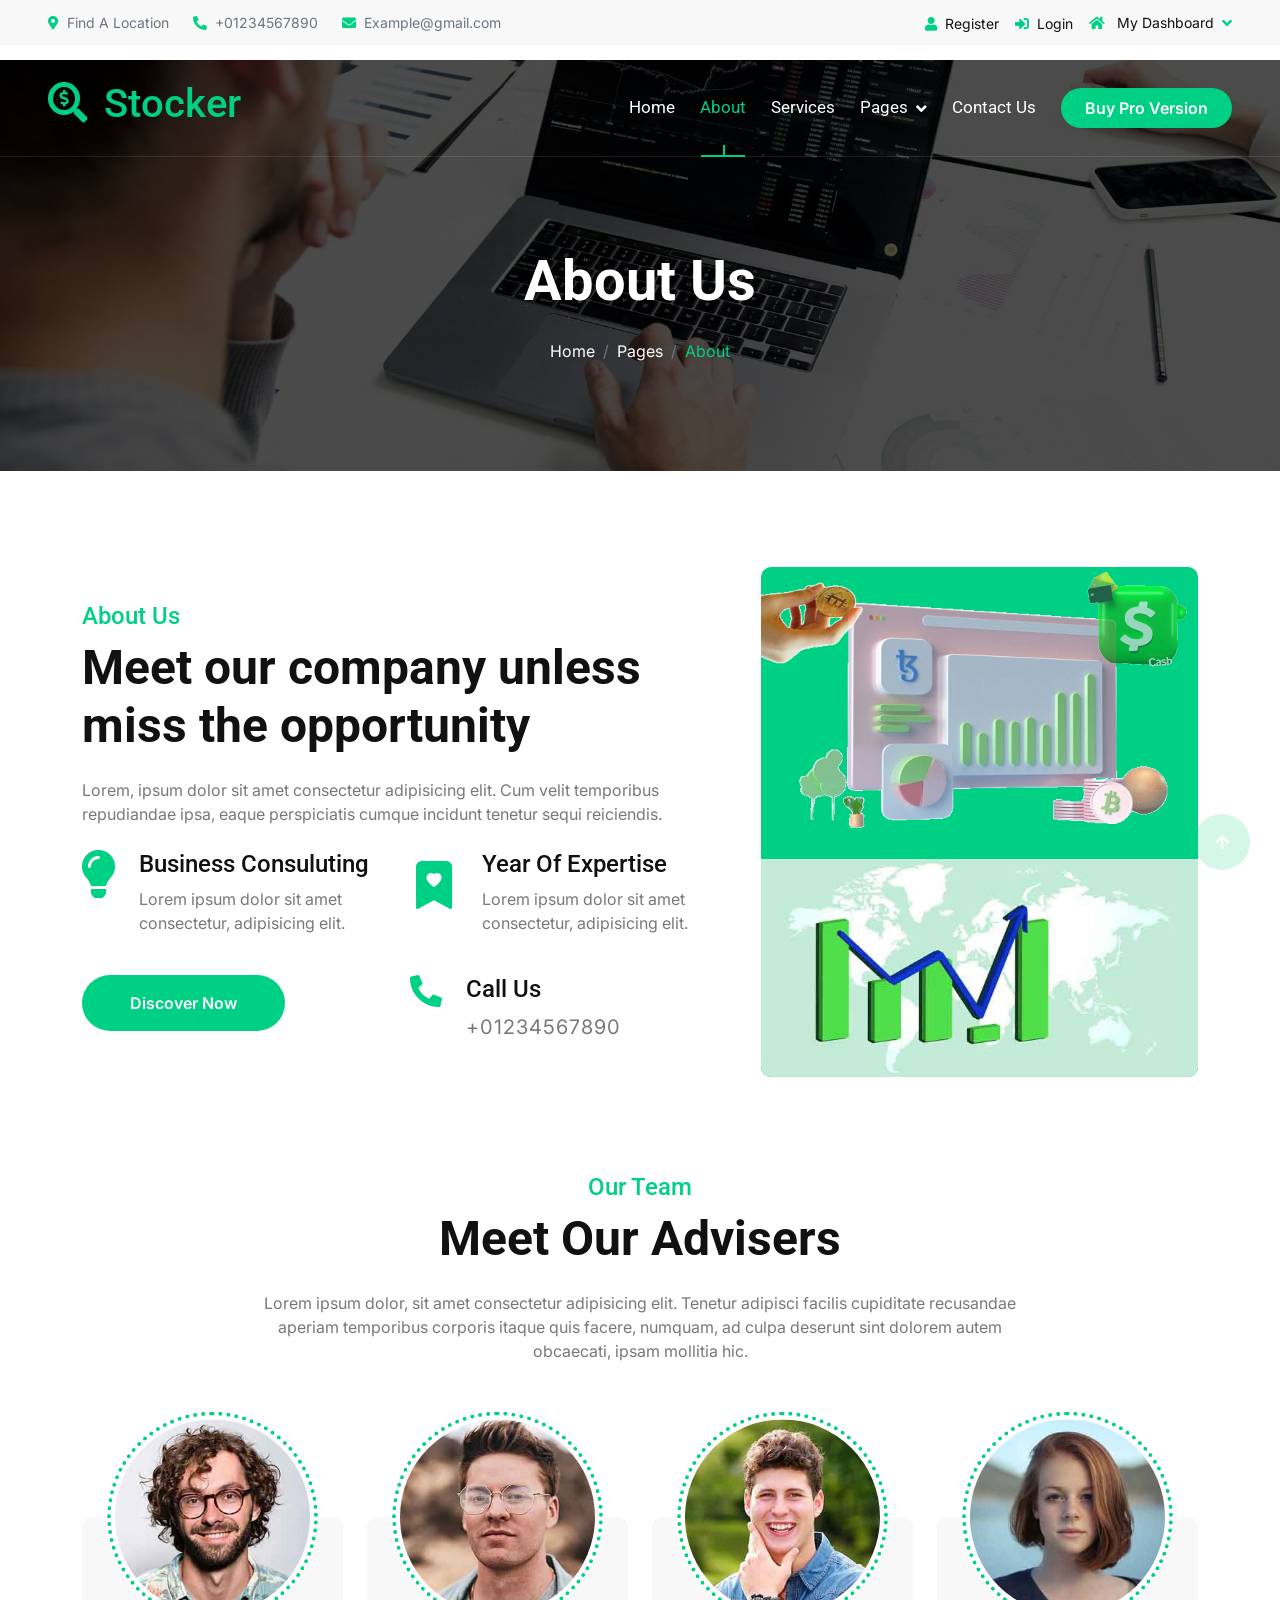
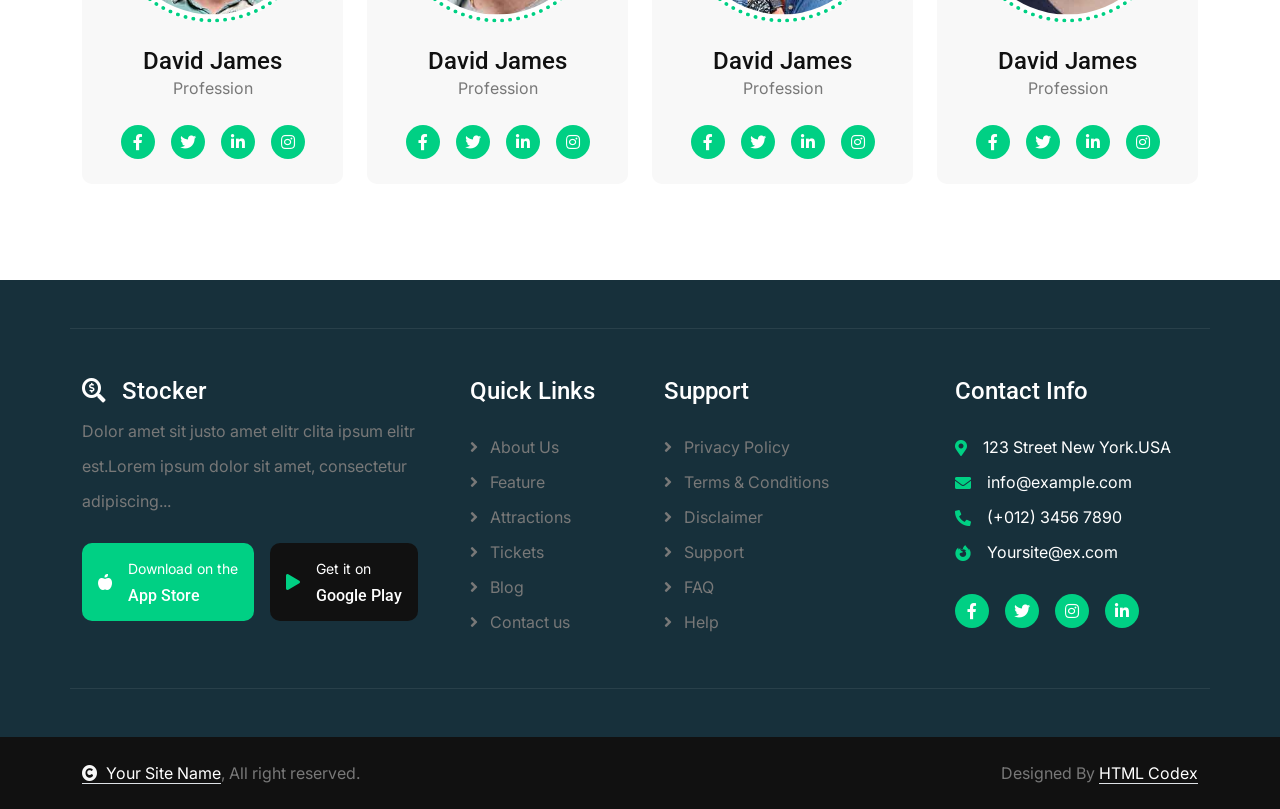
<file: about.html>
<!DOCTYPE html>
<html lang="en">

    <head>
        <meta charset="utf-8">
        <title>Stocker - Stock Market Website Template</title>
        <meta content="width=device-width, initial-scale=1.0" name="viewport">
        <meta content="" name="keywords">
        <meta content="" name="description">

        <!-- Google Web Fonts -->
        <link rel="preconnect" href="https://fonts.googleapis.com">
        <link rel="preconnect" href="https://fonts.gstatic.com" crossorigin>
        <link href="https://fonts.googleapis.com/css2?family=Inter:wght@100..900&family=Roboto:wght@400;500;700;900&display=swap" rel="stylesheet"> 

        <!-- Icon Font Stylesheet -->
        <link rel="stylesheet" href="https://use.fontawesome.com/releases/v5.15.4/css/all.css"/>
        <link href="https://cdn.jsdelivr.net/npm/bootstrap-icons@1.4.1/font/bootstrap-icons.css" rel="stylesheet">

        <!-- Libraries Stylesheet -->
        <link href="lib/animate/animate.min.css" rel="stylesheet">
        <link href="lib/lightbox/css/lightbox.min.css" rel="stylesheet">
        <link href="lib/owlcarousel/assets/owl.carousel.min.css" rel="stylesheet">


        <!-- Customized Bootstrap Stylesheet -->
        <link href="css/bootstrap.min.css" rel="stylesheet">

        <!-- Template Stylesheet -->
        <link href="css/style.css" rel="stylesheet">
    </head>

    <body>

        <!-- Spinner Start -->
        <div id="spinner" class="show bg-white position-fixed translate-middle w-100 vh-100 top-50 start-50 d-flex align-items-center justify-content-center">
            <div class="spinner-border text-primary" style="width: 3rem; height: 3rem;" role="status">
                <span class="sr-only">Loading...</span>
            </div>
        </div>
        <!-- Spinner End -->

        <!-- Topbar Start -->
        <div class="container-fluid topbar bg-light px-5 d-none d-lg-block">
            <div class="row gx-0 align-items-center">
                <div class="col-lg-8 text-center text-lg-start mb-2 mb-lg-0">
                    <div class="d-flex flex-wrap">
                        <a href="#" class="text-muted small me-4"><i class="fas fa-map-marker-alt text-primary me-2"></i>Find A Location</a>
                        <a href="tel:+01234567890" class="text-muted small me-4"><i class="fas fa-phone-alt text-primary me-2"></i>+01234567890</a>
                        <a href="mailto:example@gmail.com" class="text-muted small me-0"><i class="fas fa-envelope text-primary me-2"></i>Example@gmail.com</a>
                    </div>
                </div>
                <div class="col-lg-4 text-center text-lg-end">
                    <div class="d-inline-flex align-items-center" style="height: 45px;">
                        <a href="#"><small class="me-3 text-dark"><i class="fa fa-user text-primary me-2"></i>Register</small></a>
                        <a href="#"><small class="me-3 text-dark"><i class="fa fa-sign-in-alt text-primary me-2"></i>Login</small></a>
                        <div class="dropdown">
                            <a href="#" class="dropdown-toggle text-dark" data-bs-toggle="dropdown"><small><i class="fa fa-home text-primary me-2"></i> My Dashboard</small></a>
                            <div class="dropdown-menu rounded">
                                <a href="#" class="dropdown-item"><i class="fas fa-user-alt me-2"></i> My Profile</a>
                                <a href="#" class="dropdown-item"><i class="fas fa-comment-alt me-2"></i> Inbox</a>
                                <a href="#" class="dropdown-item"><i class="fas fa-bell me-2"></i> Notifications</a>
                                <a href="#" class="dropdown-item"><i class="fas fa-cog me-2"></i> Account Settings</a>
                                <a href="#" class="dropdown-item"><i class="fas fa-power-off me-2"></i> Log Out</a>
                            </div>
                        </div>
                    </div>
                </div>
            </div>
        </div>
        <!-- Topbar End -->

        <!-- Navbar & Hero Start -->
        <div class="container-fluid position-relative p-0">
            <nav class="navbar navbar-expand-lg navbar-light px-4 px-lg-5 py-3 py-lg-0">
                <a href="" class="navbar-brand p-0">
                    <h1 class="text-primary"><i class="fas fa-search-dollar me-3"></i>Stocker</h1>
                    <!-- <img src="img/logo.png" alt="Logo"> -->
                </a>
                <button class="navbar-toggler" type="button" data-bs-toggle="collapse" data-bs-target="#navbarCollapse">
                    <span class="fa fa-bars"></span>
                </button>
                <div class="collapse navbar-collapse" id="navbarCollapse">
                    <div class="navbar-nav ms-auto py-0">
                        <a href="index.html" class="nav-item nav-link">Home</a>
                        <a href="about.html" class="nav-item nav-link active">About</a>
                        <a href="service.html" class="nav-item nav-link">Services</a>
                        <div class="nav-item dropdown">
                            <a href="#" class="nav-link" data-bs-toggle="dropdown">
                                <span class="dropdown-toggle">Pages</span>
                            </a>
                            <div class="dropdown-menu m-0">
                                <a href="blog.html" class="dropdown-item">Blog</a>
                                <a href="team.html" class="dropdown-item">Our team</a>
                                <a href="404.html" class="dropdown-item">404 Page</a>
                            </div>
                        </div>
                        <a href="contact.html" class="nav-item nav-link">Contact Us</a>
                    </div>
                    <a href="https://htmlcodex.com/downloading/?item=3447" class="btn btn-primary rounded-pill py-2 px-4 my-3 my-lg-0 flex-shrink-0">Buy Pro Version</a>
                </div>
            </nav>

            <!-- Header Start -->
            <div class="container-fluid bg-breadcrumb">
                <div class="container text-center py-5" style="max-width: 900px;">
                    <h4 class="text-white display-4 mb-4 wow fadeInDown" data-wow-delay="0.1s">About Us</h4>
                    <ol class="breadcrumb d-flex justify-content-center mb-0 wow fadeInDown" data-wow-delay="0.3s">
                        <li class="breadcrumb-item"><a href="index.html">Home</a></li>
                        <li class="breadcrumb-item"><a href="#">Pages</a></li>
                        <li class="breadcrumb-item active text-primary">About</li>
                    </ol>    
                </div>
            </div>
            <!-- Header End -->
        </div>
        <!-- Navbar & Hero End -->


        <!-- Abvout Start -->
        <div class="container-fluid about py-5">
            <div class="container py-5">
                <div class="row g-5 align-items-center">
                    <div class="col-xl-7 wow fadeInLeft" data-wow-delay="0.2s">
                        <div>
                            <h4 class="text-primary">About Us</h4>
                            <h1 class="display-5 mb-4">Meet our company unless miss the opportunity</h1>
                            <p class="mb-4">Lorem, ipsum dolor sit amet consectetur adipisicing elit. Cum velit temporibus repudiandae ipsa, eaque perspiciatis cumque incidunt tenetur sequi reiciendis.
                            </p>
                            <div class="row g-4">
                                <div class="col-md-6 col-lg-6 col-xl-6">
                                    <div class="d-flex">
                                        <div><i class="fas fa-lightbulb fa-3x text-primary"></i></div>
                                        <div class="ms-4">
                                            <h4>Business Consuluting</h4>
                                            <p>Lorem ipsum dolor sit amet consectetur, adipisicing elit.</p>
                                        </div>
                                    </div>
                                </div>
                                <div class="col-md-6 col-lg-6 col-xl-6">
                                    <div class="d-flex">
                                        <div><i class="bi bi-bookmark-heart-fill fa-3x text-primary"></i></div>
                                        <div class="ms-4">
                                            <h4>Year Of Expertise</h4>
                                            <p>Lorem ipsum dolor sit amet consectetur, adipisicing elit.</p>
                                        </div>
                                    </div>
                                </div>
                                <div class="col-sm-6">
                                    <a href="#" class="btn btn-primary rounded-pill py-3 px-5 flex-shrink-0">Discover Now</a>
                                </div>
                                <div class="col-sm-6">
                                    <div class="d-flex">
                                        <i class="fas fa-phone-alt fa-2x text-primary me-4"></i>
                                        <div>
                                            <h4>Call Us</h4>
                                            <p class="mb-0 fs-5" style="letter-spacing: 1px;">+01234567890</p>
                                        </div>
                                    </div>
                                </div>
                            </div>
                        </div>
                    </div>
                    <div class="col-xl-5 wow fadeInRight" data-wow-delay="0.2s">
                        <div class="bg-primary rounded position-relative overflow-hidden">
                            <img src="img/about-2.png" class="img-fluid rounded w-100" alt="">
                            
                            <div class="" style="position: absolute; top: -15px; right: -15px;">
                                <img src="img/about-3.png" class="img-fluid" style="width: 150px; height: 150px; opacity: 0.7;" alt="">
                            </div>
                            <div class="" style="position: absolute; top: -20px; left: 10px; transform: rotate(90deg);">
                                <img src="img/about-4.png" class="img-fluid" style="width: 100px; height: 150px; opacity: 0.9;" alt="">
                            </div>
                            <div class="rounded-bottom">
                                <img src="img/about-5.jpg" class="img-fluid rounded-bottom w-100" alt="">
                            </div>
                        </div>
                    </div>
                </div>
            </div>
        </div>
        <!-- About End -->

        <!-- Team Start -->
        <div class="container-fluid team pb-5">
            <div class="container pb-5">
                <div class="text-center mx-auto pb-5 wow fadeInUp" data-wow-delay="0.2s" style="max-width: 800px;">
                    <h4 class="text-primary">Our Team</h4>
                    <h1 class="display-5 mb-4">Meet Our Advisers</h1>
                    <p class="mb-0">Lorem ipsum dolor, sit amet consectetur adipisicing elit. Tenetur adipisci facilis cupiditate recusandae aperiam temporibus corporis itaque quis facere, numquam, ad culpa deserunt sint dolorem autem obcaecati, ipsam mollitia hic.
                    </p>
                </div>
                <div class="row g-4">
                    <div class="col-md-6 col-lg-6 col-xl-3 wow fadeInUp" data-wow-delay="0.2s">
                        <div class="team-item">
                            <div class="team-img">
                                <img src="img/team-1.jpg" class="img-fluid" alt="">
                            </div>
                            <div class="team-title">
                                <h4 class="mb-0">David James</h4>
                                <p class="mb-0">Profession</p>
                            </div>
                            <div class="team-icon">
                                <a class="btn btn-primary btn-sm-square rounded-circle me-3" href=""><i class="fab fa-facebook-f"></i></a>
                                <a class="btn btn-primary btn-sm-square rounded-circle me-3" href=""><i class="fab fa-twitter"></i></a>
                                <a class="btn btn-primary btn-sm-square rounded-circle me-3" href=""><i class="fab fa-linkedin-in"></i></a>
                                <a class="btn btn-primary btn-sm-square rounded-circle me-0" href=""><i class="fab fa-instagram"></i></a>
                            </div>
                        </div>
                    </div>
                    <div class="col-md-6 col-lg-6 col-xl-3 wow fadeInUp" data-wow-delay="0.4s">
                        <div class="team-item">
                            <div class="team-img">
                                <img src="img/team-2.jpg" class="img-fluid" alt="">
                            </div>
                            <div class="team-title">
                                <h4 class="mb-0">David James</h4>
                                <p class="mb-0">Profession</p>
                            </div>
                            <div class="team-icon">
                                <a class="btn btn-primary btn-sm-square rounded-circle me-3" href=""><i class="fab fa-facebook-f"></i></a>
                                <a class="btn btn-primary btn-sm-square rounded-circle me-3" href=""><i class="fab fa-twitter"></i></a>
                                <a class="btn btn-primary btn-sm-square rounded-circle me-3" href=""><i class="fab fa-linkedin-in"></i></a>
                                <a class="btn btn-primary btn-sm-square rounded-circle me-0" href=""><i class="fab fa-instagram"></i></a>
                            </div>
                        </div>
                    </div>
                    <div class="col-md-6 col-lg-6 col-xl-3 wow fadeInUp" data-wow-delay="0.6s">
                        <div class="team-item">
                            <div class="team-img">
                                <img src="img/team-3.jpg" class="img-fluid" alt="">
                            </div>
                            <div class="team-title">
                                <h4 class="mb-0">David James</h4>
                                <p class="mb-0">Profession</p>
                            </div>
                            <div class="team-icon">
                                <a class="btn btn-primary btn-sm-square rounded-circle me-3" href=""><i class="fab fa-facebook-f"></i></a>
                                <a class="btn btn-primary btn-sm-square rounded-circle me-3" href=""><i class="fab fa-twitter"></i></a>
                                <a class="btn btn-primary btn-sm-square rounded-circle me-3" href=""><i class="fab fa-linkedin-in"></i></a>
                                <a class="btn btn-primary btn-sm-square rounded-circle me-0" href=""><i class="fab fa-instagram"></i></a>
                            </div>
                        </div>
                    </div>
                    <div class="col-md-6 col-lg-6 col-xl-3 wow fadeInUp" data-wow-delay="0.8s">
                        <div class="team-item">
                            <div class="team-img">
                                <img src="img/team-4.jpg" class="img-fluid" alt="">
                            </div>
                            <div class="team-title">
                                <h4 class="mb-0">David James</h4>
                                <p class="mb-0">Profession</p>
                            </div>
                            <div class="team-icon">
                                <a class="btn btn-primary btn-sm-square rounded-circle me-3" href=""><i class="fab fa-facebook-f"></i></a>
                                <a class="btn btn-primary btn-sm-square rounded-circle me-3" href=""><i class="fab fa-twitter"></i></a>
                                <a class="btn btn-primary btn-sm-square rounded-circle me-3" href=""><i class="fab fa-linkedin-in"></i></a>
                                <a class="btn btn-primary btn-sm-square rounded-circle me-0" href=""><i class="fab fa-instagram"></i></a>
                            </div>
                        </div>
                    </div>
                </div>
            </div>
        </div>
        <!-- Team End -->

        <!-- Footer Start -->
        <div class="container-fluid footer py-5 wow fadeIn" data-wow-delay="0.2s">
            <div class="container py-5 border-start-0 border-end-0" style="border: 1px solid; border-color: rgb(255, 255, 255, 0.08);">
                <div class="row g-5">
                    <div class="col-md-6 col-lg-6 col-xl-4">
                        <div class="footer-item">
                            <a href="index.html" class="p-0">
                                <h4 class="text-white"><i class="fas fa-search-dollar me-3"></i>Stocker</h4>
                                <!-- <img src="img/logo.png" alt="Logo"> -->
                            </a>
                            <p class="mb-4">Dolor amet sit justo amet elitr clita ipsum elitr est.Lorem ipsum dolor sit amet, consectetur adipiscing...</p>
                            <div class="d-flex">
                                <a href="#" class="bg-primary d-flex rounded align-items-center py-2 px-3 me-2">
                                    <i class="fas fa-apple-alt text-white"></i>
                                    <div class="ms-3">
                                        <small class="text-white">Download on the</small>
                                        <h6 class="text-white">App Store</h6>
                                    </div>
                                </a>
                                <a href="#" class="bg-dark d-flex rounded align-items-center py-2 px-3 ms-2">
                                    <i class="fas fa-play text-primary"></i>
                                    <div class="ms-3">
                                        <small class="text-white">Get it on</small>
                                        <h6 class="text-white">Google Play</h6>
                                    </div>
                                </a>
                            </div>
                        </div>
                    </div>
                    <div class="col-md-6 col-lg-6 col-xl-2">
                        <div class="footer-item">
                            <h4 class="text-white mb-4">Quick Links</h4>
                            <a href="#"><i class="fas fa-angle-right me-2"></i> About Us</a>
                            <a href="#"><i class="fas fa-angle-right me-2"></i> Feature</a>
                            <a href="#"><i class="fas fa-angle-right me-2"></i> Attractions</a>
                            <a href="#"><i class="fas fa-angle-right me-2"></i> Tickets</a>
                            <a href="#"><i class="fas fa-angle-right me-2"></i> Blog</a>
                            <a href="#"><i class="fas fa-angle-right me-2"></i> Contact us</a>
                        </div>
                    </div>
                    <div class="col-md-6 col-lg-6 col-xl-3">
                        <div class="footer-item">
                            <h4 class="text-white mb-4">Support</h4>
                            <a href="#"><i class="fas fa-angle-right me-2"></i> Privacy Policy</a>
                            <a href="#"><i class="fas fa-angle-right me-2"></i> Terms & Conditions</a>
                            <a href="#"><i class="fas fa-angle-right me-2"></i> Disclaimer</a>
                            <a href="#"><i class="fas fa-angle-right me-2"></i> Support</a>
                            <a href="#"><i class="fas fa-angle-right me-2"></i> FAQ</a>
                            <a href="#"><i class="fas fa-angle-right me-2"></i> Help</a>
                        </div>
                    </div>
                    <div class="col-md-6 col-lg-6 col-xl-3">
                        <div class="footer-item">
                            <h4 class="text-white mb-4">Contact Info</h4>
                            <div class="d-flex align-items-center">
                                <i class="fas fa-map-marker-alt text-primary me-3"></i>
                                <p class="text-white mb-0">123 Street New York.USA</p>
                            </div>
                            <div class="d-flex align-items-center">
                                <i class="fas fa-envelope text-primary me-3"></i>
                                <p class="text-white mb-0">info@example.com</p>
                            </div>
                            <div class="d-flex align-items-center">
                                <i class="fa fa-phone-alt text-primary me-3"></i>
                                <p class="text-white mb-0">(+012) 3456 7890</p>
                            </div>
                            <div class="d-flex align-items-center mb-4">
                                <i class="fab fa-firefox-browser text-primary me-3"></i>
                                <p class="text-white mb-0">Yoursite@ex.com</p>
                            </div>
                            <div class="d-flex">
                                <a class="btn btn-primary btn-sm-square rounded-circle me-3" href="#"><i class="fab fa-facebook-f text-white"></i></a>
                                <a class="btn btn-primary btn-sm-square rounded-circle me-3" href="#"><i class="fab fa-twitter text-white"></i></a>
                                <a class="btn btn-primary btn-sm-square rounded-circle me-3" href="#"><i class="fab fa-instagram text-white"></i></a>
                                <a class="btn btn-primary btn-sm-square rounded-circle me-0" href="#"><i class="fab fa-linkedin-in text-white"></i></a>
                            </div>
                        </div>
                    </div>
                </div>
            </div>
        </div>
        <!-- Footer End -->
        
        <!-- Copyright Start -->
        <div class="container-fluid copyright py-4">
            <div class="container">
                <div class="row g-4 align-items-center">
                    <div class="col-md-6 text-center text-md-start mb-md-0">
                        <span class="text-body"><a href="#" class="border-bottom text-white"><i class="fas fa-copyright text-light me-2"></i>Your Site Name</a>, All right reserved.</span>
                    </div>
                    <div class="col-md-6 text-center text-md-end text-body">
                        <!--/*** The author’s attribution link must remain intact in the template. ***/-->
                        <!--/*** If you wish to remove this credit link, please purchase the Pro Version . ***/-->
                        Designed By <a class="border-bottom text-white" href="https://htmlcodex.com">HTML Codex</a>
                    </div>
                </div>
            </div>
        </div>
        <!-- Copyright End -->


        <!-- Back to Top -->
        <a href="#" class="btn btn-primary btn-lg-square rounded-circle back-to-top"><i class="fa fa-arrow-up"></i></a>   

        
        <!-- JavaScript Libraries -->
        <script src="https://ajax.googleapis.com/ajax/libs/jquery/3.6.4/jquery.min.js"></script>
        <script src="https://cdn.jsdelivr.net/npm/bootstrap@5.0.0/dist/js/bootstrap.bundle.min.js"></script>
        <script src="lib/wow/wow.min.js"></script>
        <script src="lib/easing/easing.min.js"></script>
        <script src="lib/waypoints/waypoints.min.js"></script>
        <script src="lib/counterup/counterup.min.js"></script>
        <script src="lib/lightbox/js/lightbox.min.js"></script>
        <script src="lib/owlcarousel/owl.carousel.min.js"></script>
        

        <!-- Template Javascript -->
        <script src="js/main.js"></script>
    </body>

</html>
</file>
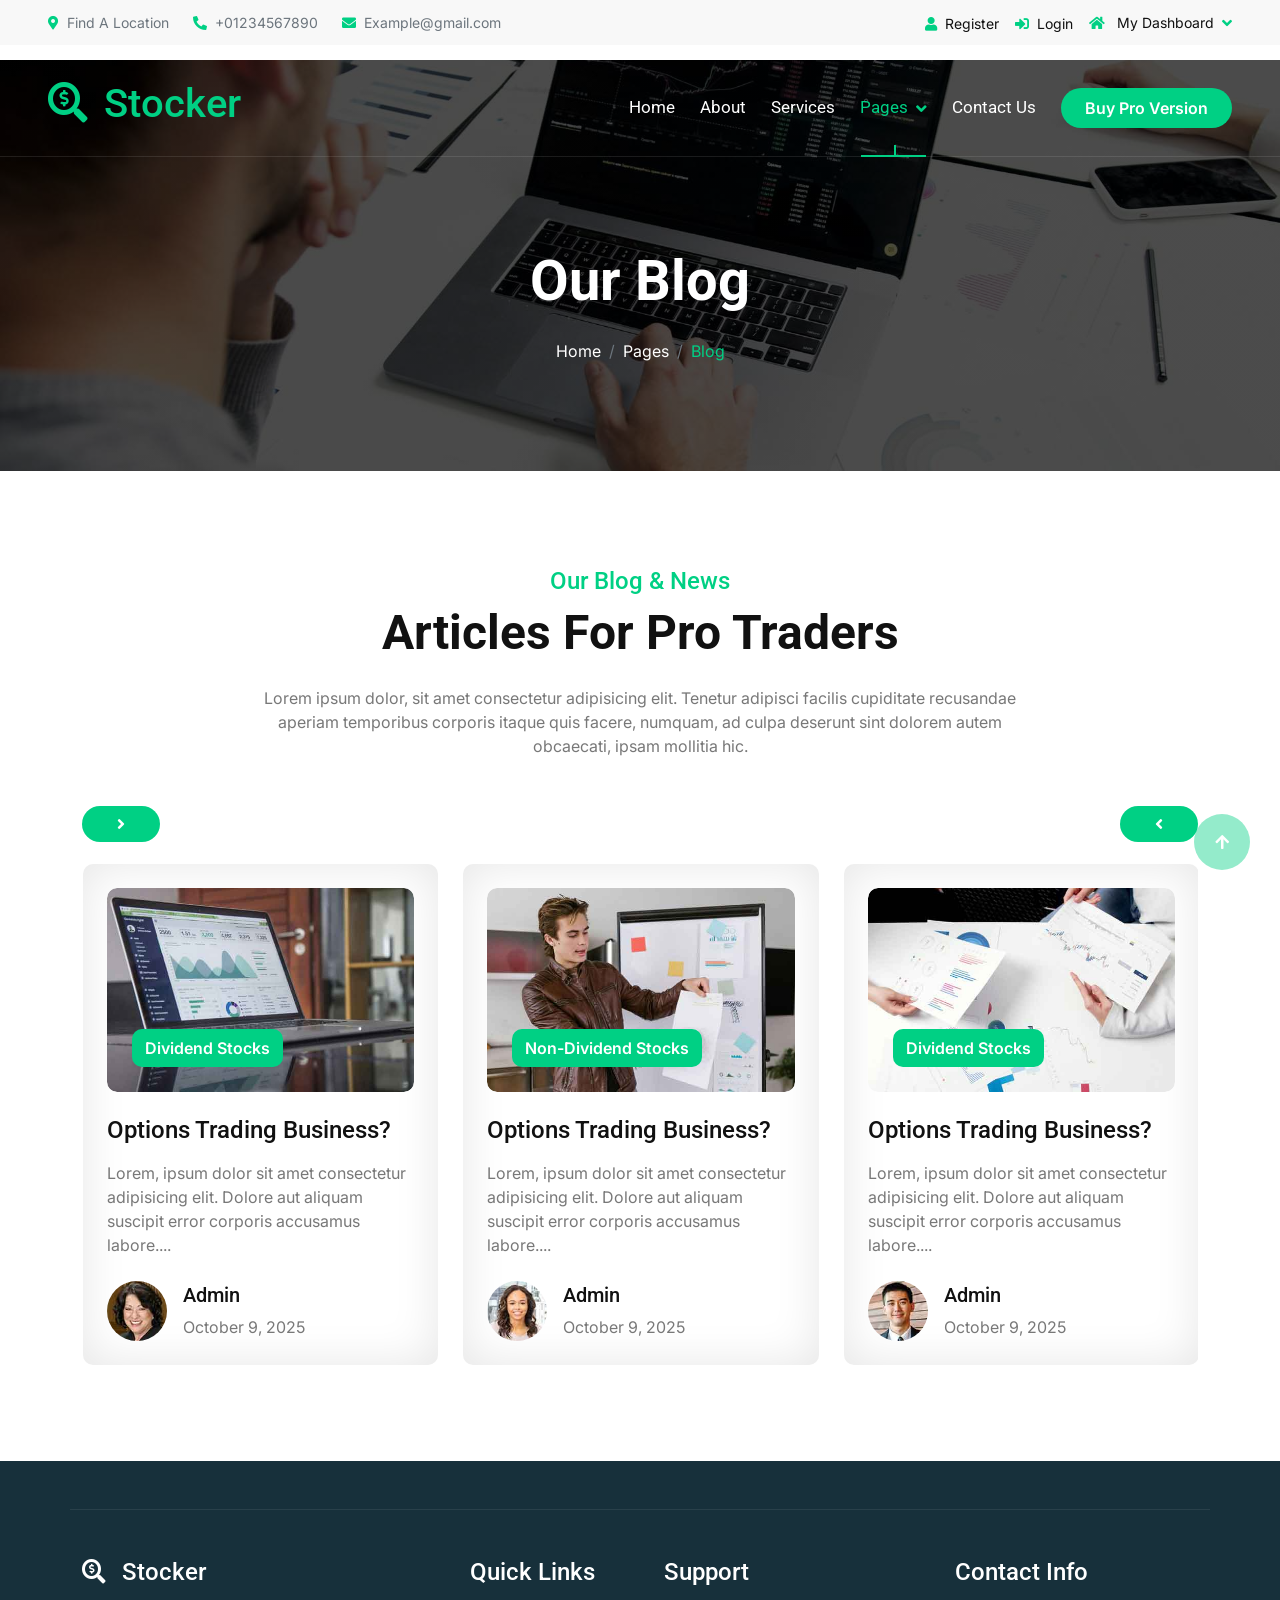
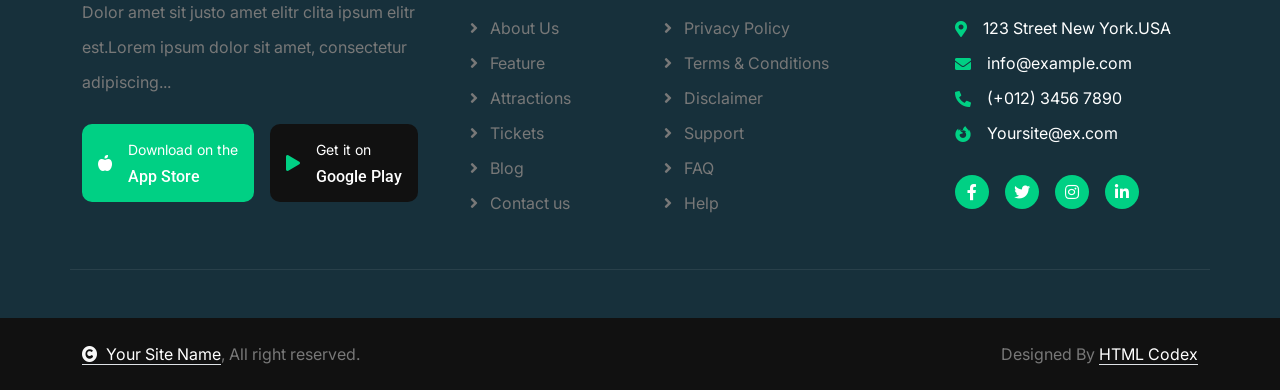
<file: blog.html>
<!DOCTYPE html>
<html lang="en">

    <head>
        <meta charset="utf-8">
        <title>Stocker - Stock Market Website Template</title>
        <meta content="width=device-width, initial-scale=1.0" name="viewport">
        <meta content="" name="keywords">
        <meta content="" name="description">

        <!-- Google Web Fonts -->
        <link rel="preconnect" href="https://fonts.googleapis.com">
        <link rel="preconnect" href="https://fonts.gstatic.com" crossorigin>
        <link href="https://fonts.googleapis.com/css2?family=Inter:wght@100..900&family=Roboto:wght@400;500;700;900&display=swap" rel="stylesheet"> 

        <!-- Icon Font Stylesheet -->
        <link rel="stylesheet" href="https://use.fontawesome.com/releases/v5.15.4/css/all.css"/>
        <link href="https://cdn.jsdelivr.net/npm/bootstrap-icons@1.4.1/font/bootstrap-icons.css" rel="stylesheet">

        <!-- Libraries Stylesheet -->
        <link href="lib/animate/animate.min.css" rel="stylesheet">
        <link href="lib/lightbox/css/lightbox.min.css" rel="stylesheet">
        <link href="lib/owlcarousel/assets/owl.carousel.min.css" rel="stylesheet">


        <!-- Customized Bootstrap Stylesheet -->
        <link href="css/bootstrap.min.css" rel="stylesheet">

        <!-- Template Stylesheet -->
        <link href="css/style.css" rel="stylesheet">
    </head>

    <body>

        <!-- Spinner Start -->
        <div id="spinner" class="show bg-white position-fixed translate-middle w-100 vh-100 top-50 start-50 d-flex align-items-center justify-content-center">
            <div class="spinner-border text-primary" style="width: 3rem; height: 3rem;" role="status">
                <span class="sr-only">Loading...</span>
            </div>
        </div>
        <!-- Spinner End -->

        <!-- Topbar Start -->
        <div class="container-fluid topbar bg-light px-5 d-none d-lg-block">
            <div class="row gx-0 align-items-center">
                <div class="col-lg-8 text-center text-lg-start mb-2 mb-lg-0">
                    <div class="d-flex flex-wrap">
                        <a href="#" class="text-muted small me-4"><i class="fas fa-map-marker-alt text-primary me-2"></i>Find A Location</a>
                        <a href="tel:+01234567890" class="text-muted small me-4"><i class="fas fa-phone-alt text-primary me-2"></i>+01234567890</a>
                        <a href="mailto:example@gmail.com" class="text-muted small me-0"><i class="fas fa-envelope text-primary me-2"></i>Example@gmail.com</a>
                    </div>
                </div>
                <div class="col-lg-4 text-center text-lg-end">
                    <div class="d-inline-flex align-items-center" style="height: 45px;">
                        <a href="#"><small class="me-3 text-dark"><i class="fa fa-user text-primary me-2"></i>Register</small></a>
                        <a href="#"><small class="me-3 text-dark"><i class="fa fa-sign-in-alt text-primary me-2"></i>Login</small></a>
                        <div class="dropdown">
                            <a href="#" class="dropdown-toggle text-dark" data-bs-toggle="dropdown"><small><i class="fa fa-home text-primary me-2"></i> My Dashboard</small></a>
                            <div class="dropdown-menu rounded">
                                <a href="#" class="dropdown-item"><i class="fas fa-user-alt me-2"></i> My Profile</a>
                                <a href="#" class="dropdown-item"><i class="fas fa-comment-alt me-2"></i> Inbox</a>
                                <a href="#" class="dropdown-item"><i class="fas fa-bell me-2"></i> Notifications</a>
                                <a href="#" class="dropdown-item"><i class="fas fa-cog me-2"></i> Account Settings</a>
                                <a href="#" class="dropdown-item"><i class="fas fa-power-off me-2"></i> Log Out</a>
                            </div>
                        </div>
                    </div>
                </div>
            </div>
        </div>
        <!-- Topbar End -->

        <!-- Navbar & Hero Start -->
        <div class="container-fluid position-relative p-0">
            <nav class="navbar navbar-expand-lg navbar-light px-4 px-lg-5 py-3 py-lg-0">
                <a href="" class="navbar-brand p-0">
                    <h1 class="text-primary"><i class="fas fa-search-dollar me-3"></i>Stocker</h1>
                    <!-- <img src="img/logo.png" alt="Logo"> -->
                </a>
                <button class="navbar-toggler" type="button" data-bs-toggle="collapse" data-bs-target="#navbarCollapse">
                    <span class="fa fa-bars"></span>
                </button>
                <div class="collapse navbar-collapse" id="navbarCollapse">
                    <div class="navbar-nav ms-auto py-0">
                        <a href="index.html" class="nav-item nav-link">Home</a>
                        <a href="about.html" class="nav-item nav-link">About</a>
                        <a href="service.html" class="nav-item nav-link">Services</a>
                        <div class="nav-item dropdown">
                            <a href="#" class="nav-link active" data-bs-toggle="dropdown">
                                <span class="dropdown-toggle">Pages</span>
                            </a>
                            <div class="dropdown-menu m-0">
                                <a href="blog.html" class="dropdown-item active">Blog</a>
                                <a href="team.html" class="dropdown-item">Our team</a>
                                <a href="404.html" class="dropdown-item">404 Page</a>
                            </div>
                        </div>
                        <a href="contact.html" class="nav-item nav-link">Contact Us</a>
                    </div>
                    <a href="https://htmlcodex.com/downloading/?item=3447" class="btn btn-primary rounded-pill py-2 px-4 my-3 my-lg-0 flex-shrink-0">Buy Pro Version</a>
                </div>
            </nav>

            <!-- Header Start -->
            <div class="container-fluid bg-breadcrumb">
                <div class="container text-center py-5" style="max-width: 900px;">
                    <h4 class="text-white display-4 mb-4 wow fadeInDown" data-wow-delay="0.1s">Our Blog</h4>
                    <ol class="breadcrumb d-flex justify-content-center mb-0 wow fadeInDown" data-wow-delay="0.3s">
                        <li class="breadcrumb-item"><a href="index.html">Home</a></li>
                        <li class="breadcrumb-item"><a href="#">Pages</a></li>
                        <li class="breadcrumb-item active text-primary">Blog</li>
                    </ol>    
                </div>
            </div>
            <!-- Header End -->
        </div>
        <!-- Navbar & Hero End -->


        <!-- Blog Start -->
        <div class="container-fluid blog py-5">
            <div class="container py-5">
                <div class="text-center mx-auto pb-5 wow fadeInUp" data-wow-delay="0.2s" style="max-width: 800px;">
                    <h4 class="text-primary">Our Blog & News</h4>
                    <h1 class="display-5 mb-4">Articles For Pro Traders</h1>
                    <p class="mb-0">Lorem ipsum dolor, sit amet consectetur adipisicing elit. Tenetur adipisci facilis cupiditate recusandae aperiam temporibus corporis itaque quis facere, numquam, ad culpa deserunt sint dolorem autem obcaecati, ipsam mollitia hic.
                    </p>
                </div>
                <div class="owl-carousel blog-carousel wow fadeInUp" data-wow-delay="0.2s">
                    <div class="blog-item p-4">
                        <div class="blog-img mb-4">
                            <img src="img/service-1.jpg" class="img-fluid w-100 rounded" alt="">
                            <div class="blog-title">
                                <a href="#" class="btn">Dividend Stocks</a>
                            </div>
                        </div>
                        <a href="#" class="h4 d-inline-block mb-3">Options Trading Business?</a>
                        <p class="mb-4">Lorem, ipsum dolor sit amet consectetur adipisicing elit. Dolore aut aliquam suscipit error corporis accusamus labore....
                        </p>
                        <div class="d-flex align-items-center">
                            <img src="img/testimonial-1.jpg" class="img-fluid rounded-circle" style="width: 60px; height: 60px;" alt="">
                            <div class="ms-3">
                                <h5>Admin</h5>
                                <p class="mb-0">October 9, 2025</p>
                            </div>
                        </div>
                    </div>
                    <div class="blog-item p-4">
                        <div class="blog-img mb-4">
                            <img src="img/service-2.jpg" class="img-fluid w-100 rounded" alt="">
                            <div class="blog-title">
                                <a href="#" class="btn">Non-Dividend Stocks</a>
                            </div>
                        </div>
                        <a href="#" class="h4 d-inline-block mb-3">Options Trading Business?</a>
                        <p class="mb-4">Lorem, ipsum dolor sit amet consectetur adipisicing elit. Dolore aut aliquam suscipit error corporis accusamus labore....
                        </p>
                        <div class="d-flex align-items-center">
                            <img src="img/testimonial-2.jpg" class="img-fluid rounded-circle" style="width: 60px; height: 60px;" alt="">
                            <div class="ms-3">
                                <h5>Admin</h5>
                                <p class="mb-0">October 9, 2025</p>
                            </div>
                        </div>
                    </div>
                    <div class="blog-item p-4">
                        <div class="blog-img mb-4">
                            <img src="img/service-3.jpg" class="img-fluid w-100 rounded" alt="">
                            <div class="blog-title">
                                <a href="#" class="btn">Dividend Stocks</a>
                            </div>
                        </div>
                        <a href="#" class="h4 d-inline-block mb-3">Options Trading Business?</a>
                        <p class="mb-4">Lorem, ipsum dolor sit amet consectetur adipisicing elit. Dolore aut aliquam suscipit error corporis accusamus labore....
                        </p>
                        <div class="d-flex align-items-center">
                            <img src="img/testimonial-3.jpg" class="img-fluid rounded-circle" style="width: 60px; height: 60px;" alt="">
                            <div class="ms-3">
                                <h5>Admin</h5>
                                <p class="mb-0">October 9, 2025</p>
                            </div>
                        </div>
                    </div>
                    <div class="blog-item p-4">
                        <div class="blog-img mb-4">
                            <img src="img/service-4.jpg" class="img-fluid w-100 rounded" alt="">
                            <div class="blog-title">
                                <a href="#" class="btn">Non-Dividend Stocks</a>
                            </div>
                        </div>
                        <a href="#" class="h4 d-inline-block mb-3">Options Trading Business?</a>
                        <p class="mb-4">Lorem, ipsum dolor sit amet consectetur adipisicing elit. Dolore aut aliquam suscipit error corporis accusamus labore....
                        </p>
                        <div class="d-flex align-items-center">
                            <img src="img/testimonial-1.jpg" class="img-fluid rounded-circle" style="width: 60px; height: 60px;" alt="">
                            <div class="ms-3">
                                <h5>Admin</h5>
                                <p class="mb-0">October 9, 2025</p>
                            </div>
                        </div>
                    </div>
                </div>
            </div>
        </div>
        <!-- Blog End -->

        <!-- Footer Start -->
        <div class="container-fluid footer py-5 wow fadeIn" data-wow-delay="0.2s">
            <div class="container py-5 border-start-0 border-end-0" style="border: 1px solid; border-color: rgb(255, 255, 255, 0.08);">
                <div class="row g-5">
                    <div class="col-md-6 col-lg-6 col-xl-4">
                        <div class="footer-item">
                            <a href="index.html" class="p-0">
                                <h4 class="text-white"><i class="fas fa-search-dollar me-3"></i>Stocker</h4>
                                <!-- <img src="img/logo.png" alt="Logo"> -->
                            </a>
                            <p class="mb-4">Dolor amet sit justo amet elitr clita ipsum elitr est.Lorem ipsum dolor sit amet, consectetur adipiscing...</p>
                            <div class="d-flex">
                                <a href="#" class="bg-primary d-flex rounded align-items-center py-2 px-3 me-2">
                                    <i class="fas fa-apple-alt text-white"></i>
                                    <div class="ms-3">
                                        <small class="text-white">Download on the</small>
                                        <h6 class="text-white">App Store</h6>
                                    </div>
                                </a>
                                <a href="#" class="bg-dark d-flex rounded align-items-center py-2 px-3 ms-2">
                                    <i class="fas fa-play text-primary"></i>
                                    <div class="ms-3">
                                        <small class="text-white">Get it on</small>
                                        <h6 class="text-white">Google Play</h6>
                                    </div>
                                </a>
                            </div>
                        </div>
                    </div>
                    <div class="col-md-6 col-lg-6 col-xl-2">
                        <div class="footer-item">
                            <h4 class="text-white mb-4">Quick Links</h4>
                            <a href="#"><i class="fas fa-angle-right me-2"></i> About Us</a>
                            <a href="#"><i class="fas fa-angle-right me-2"></i> Feature</a>
                            <a href="#"><i class="fas fa-angle-right me-2"></i> Attractions</a>
                            <a href="#"><i class="fas fa-angle-right me-2"></i> Tickets</a>
                            <a href="#"><i class="fas fa-angle-right me-2"></i> Blog</a>
                            <a href="#"><i class="fas fa-angle-right me-2"></i> Contact us</a>
                        </div>
                    </div>
                    <div class="col-md-6 col-lg-6 col-xl-3">
                        <div class="footer-item">
                            <h4 class="text-white mb-4">Support</h4>
                            <a href="#"><i class="fas fa-angle-right me-2"></i> Privacy Policy</a>
                            <a href="#"><i class="fas fa-angle-right me-2"></i> Terms & Conditions</a>
                            <a href="#"><i class="fas fa-angle-right me-2"></i> Disclaimer</a>
                            <a href="#"><i class="fas fa-angle-right me-2"></i> Support</a>
                            <a href="#"><i class="fas fa-angle-right me-2"></i> FAQ</a>
                            <a href="#"><i class="fas fa-angle-right me-2"></i> Help</a>
                        </div>
                    </div>
                    <div class="col-md-6 col-lg-6 col-xl-3">
                        <div class="footer-item">
                            <h4 class="text-white mb-4">Contact Info</h4>
                            <div class="d-flex align-items-center">
                                <i class="fas fa-map-marker-alt text-primary me-3"></i>
                                <p class="text-white mb-0">123 Street New York.USA</p>
                            </div>
                            <div class="d-flex align-items-center">
                                <i class="fas fa-envelope text-primary me-3"></i>
                                <p class="text-white mb-0">info@example.com</p>
                            </div>
                            <div class="d-flex align-items-center">
                                <i class="fa fa-phone-alt text-primary me-3"></i>
                                <p class="text-white mb-0">(+012) 3456 7890</p>
                            </div>
                            <div class="d-flex align-items-center mb-4">
                                <i class="fab fa-firefox-browser text-primary me-3"></i>
                                <p class="text-white mb-0">Yoursite@ex.com</p>
                            </div>
                            <div class="d-flex">
                                <a class="btn btn-primary btn-sm-square rounded-circle me-3" href="#"><i class="fab fa-facebook-f text-white"></i></a>
                                <a class="btn btn-primary btn-sm-square rounded-circle me-3" href="#"><i class="fab fa-twitter text-white"></i></a>
                                <a class="btn btn-primary btn-sm-square rounded-circle me-3" href="#"><i class="fab fa-instagram text-white"></i></a>
                                <a class="btn btn-primary btn-sm-square rounded-circle me-0" href="#"><i class="fab fa-linkedin-in text-white"></i></a>
                            </div>
                        </div>
                    </div>
                </div>
            </div>
        </div>
        <!-- Footer End -->
        
        <!-- Copyright Start -->
        <div class="container-fluid copyright py-4">
            <div class="container">
                <div class="row g-4 align-items-center">
                    <div class="col-md-6 text-center text-md-start mb-md-0">
                        <span class="text-body"><a href="#" class="border-bottom text-white"><i class="fas fa-copyright text-light me-2"></i>Your Site Name</a>, All right reserved.</span>
                    </div>
                    <div class="col-md-6 text-center text-md-end text-body">
                        <!--/*** The author’s attribution link must remain intact in the template. ***/-->
                        <!--/*** If you wish to remove this credit link, please purchase the Pro Version . ***/-->
                        Designed By <a class="border-bottom text-white" href="https://htmlcodex.com">HTML Codex</a>
                    </div>
                </div>
            </div>
        </div>
        <!-- Copyright End -->


        <!-- Back to Top -->
        <a href="#" class="btn btn-primary btn-lg-square rounded-circle back-to-top"><i class="fa fa-arrow-up"></i></a>   

        
        <!-- JavaScript Libraries -->
        <script src="https://ajax.googleapis.com/ajax/libs/jquery/3.6.4/jquery.min.js"></script>
        <script src="https://cdn.jsdelivr.net/npm/bootstrap@5.0.0/dist/js/bootstrap.bundle.min.js"></script>
        <script src="lib/wow/wow.min.js"></script>
        <script src="lib/easing/easing.min.js"></script>
        <script src="lib/waypoints/waypoints.min.js"></script>
        <script src="lib/counterup/counterup.min.js"></script>
        <script src="lib/lightbox/js/lightbox.min.js"></script>
        <script src="lib/owlcarousel/owl.carousel.min.js"></script>
        

        <!-- Template Javascript -->
        <script src="js/main.js"></script>
    </body>

</html>
</file>
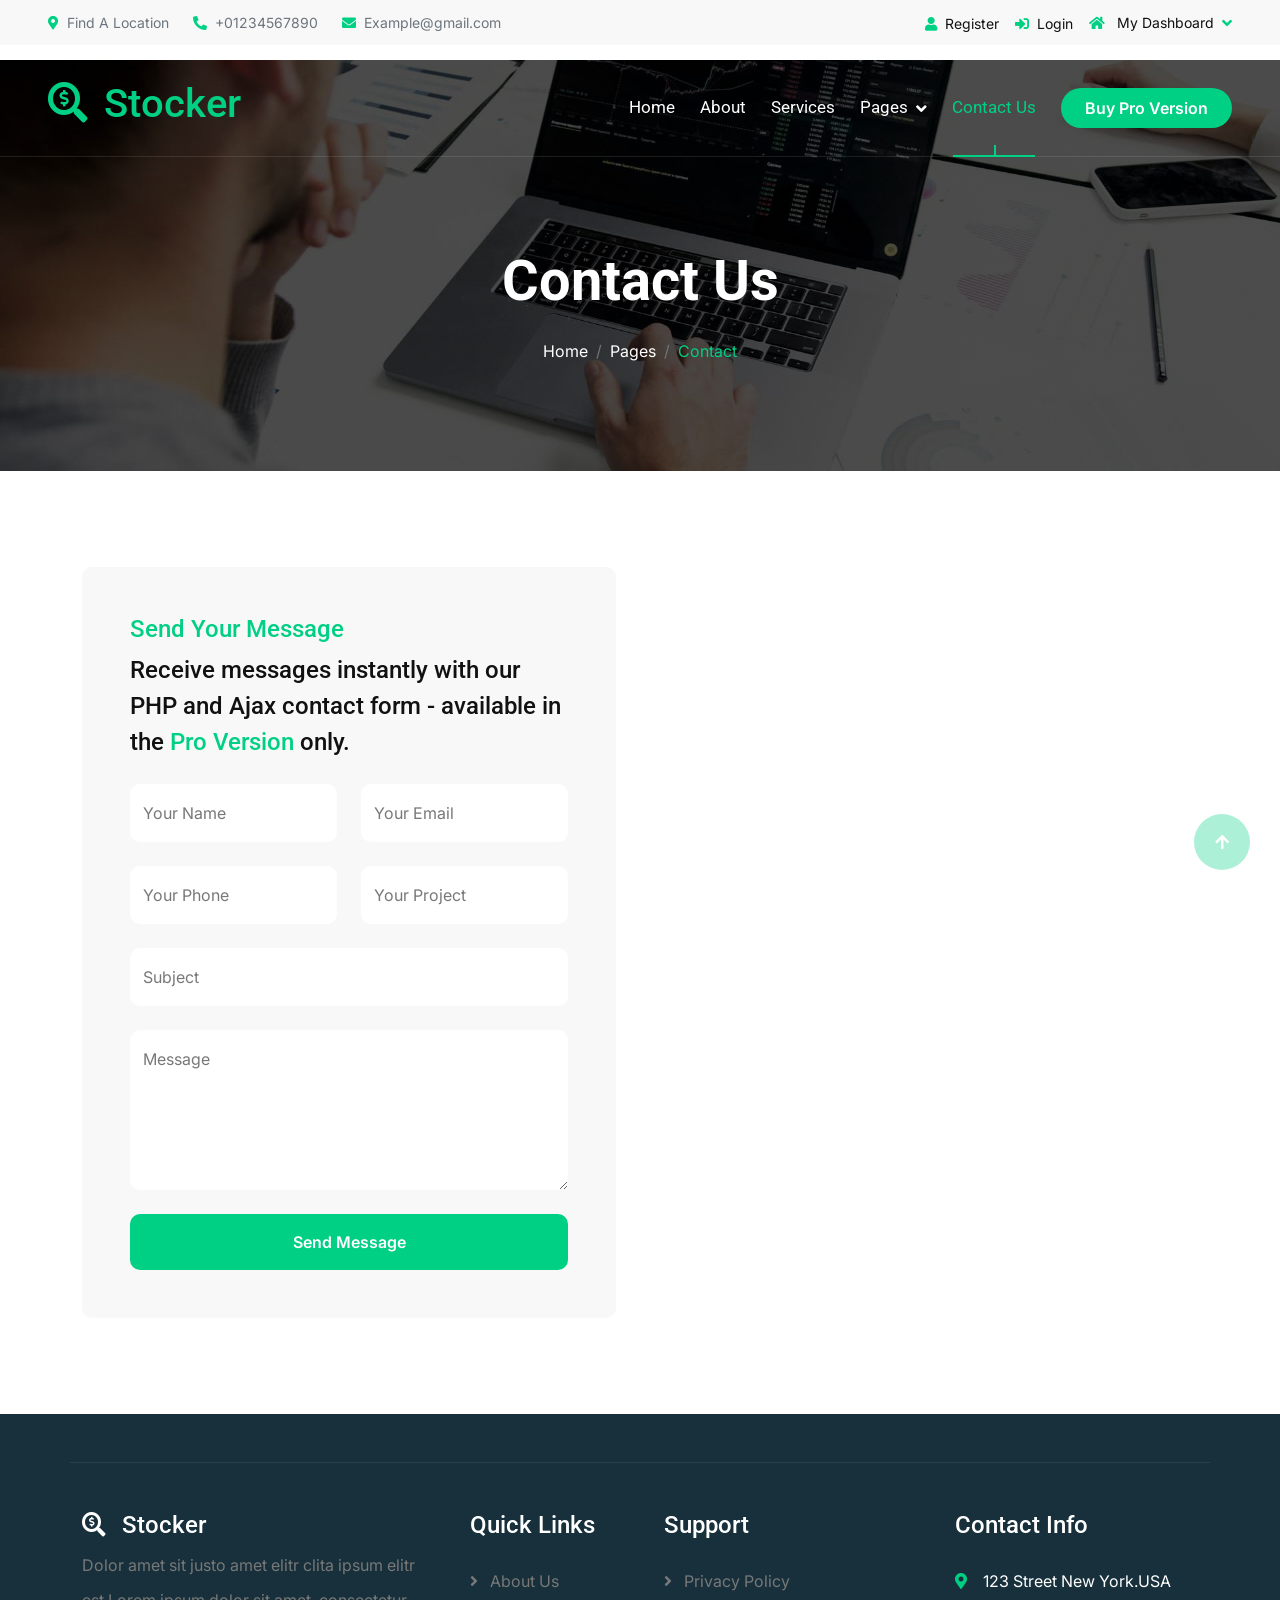
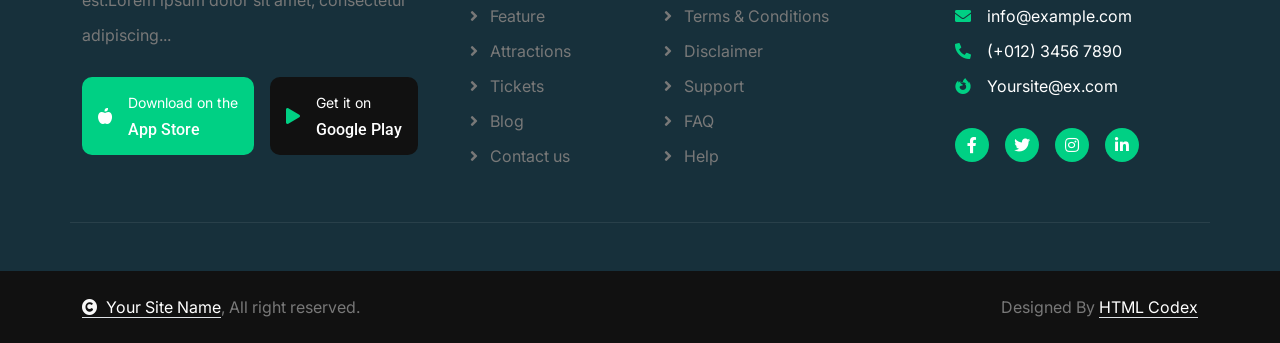
<file: contact.html>
<!DOCTYPE html>
<html lang="en">

    <head>
        <meta charset="utf-8">
        <title>Stocker - Stock Market Website Template</title>
        <meta content="width=device-width, initial-scale=1.0" name="viewport">
        <meta content="" name="keywords">
        <meta content="" name="description">

        <!-- Google Web Fonts -->
        <link rel="preconnect" href="https://fonts.googleapis.com">
        <link rel="preconnect" href="https://fonts.gstatic.com" crossorigin>
        <link href="https://fonts.googleapis.com/css2?family=Inter:wght@100..900&family=Roboto:wght@400;500;700;900&display=swap" rel="stylesheet"> 

        <!-- Icon Font Stylesheet -->
        <link rel="stylesheet" href="https://use.fontawesome.com/releases/v5.15.4/css/all.css"/>
        <link href="https://cdn.jsdelivr.net/npm/bootstrap-icons@1.4.1/font/bootstrap-icons.css" rel="stylesheet">

        <!-- Libraries Stylesheet -->
        <link href="lib/animate/animate.min.css" rel="stylesheet">
        <link href="lib/lightbox/css/lightbox.min.css" rel="stylesheet">
        <link href="lib/owlcarousel/assets/owl.carousel.min.css" rel="stylesheet">


        <!-- Customized Bootstrap Stylesheet -->
        <link href="css/bootstrap.min.css" rel="stylesheet">

        <!-- Template Stylesheet -->
        <link href="css/style.css" rel="stylesheet">
    </head>

    <body>

        <!-- Spinner Start -->
        <div id="spinner" class="show bg-white position-fixed translate-middle w-100 vh-100 top-50 start-50 d-flex align-items-center justify-content-center">
            <div class="spinner-border text-primary" style="width: 3rem; height: 3rem;" role="status">
                <span class="sr-only">Loading...</span>
            </div>
        </div>
        <!-- Spinner End -->

        <!-- Topbar Start -->
        <div class="container-fluid topbar bg-light px-5 d-none d-lg-block">
            <div class="row gx-0 align-items-center">
                <div class="col-lg-8 text-center text-lg-start mb-2 mb-lg-0">
                    <div class="d-flex flex-wrap">
                        <a href="#" class="text-muted small me-4"><i class="fas fa-map-marker-alt text-primary me-2"></i>Find A Location</a>
                        <a href="tel:+01234567890" class="text-muted small me-4"><i class="fas fa-phone-alt text-primary me-2"></i>+01234567890</a>
                        <a href="mailto:example@gmail.com" class="text-muted small me-0"><i class="fas fa-envelope text-primary me-2"></i>Example@gmail.com</a>
                    </div>
                </div>
                <div class="col-lg-4 text-center text-lg-end">
                    <div class="d-inline-flex align-items-center" style="height: 45px;">
                        <a href="#"><small class="me-3 text-dark"><i class="fa fa-user text-primary me-2"></i>Register</small></a>
                        <a href="#"><small class="me-3 text-dark"><i class="fa fa-sign-in-alt text-primary me-2"></i>Login</small></a>
                        <div class="dropdown">
                            <a href="#" class="dropdown-toggle text-dark" data-bs-toggle="dropdown"><small><i class="fa fa-home text-primary me-2"></i> My Dashboard</small></a>
                            <div class="dropdown-menu rounded">
                                <a href="#" class="dropdown-item"><i class="fas fa-user-alt me-2"></i> My Profile</a>
                                <a href="#" class="dropdown-item"><i class="fas fa-comment-alt me-2"></i> Inbox</a>
                                <a href="#" class="dropdown-item"><i class="fas fa-bell me-2"></i> Notifications</a>
                                <a href="#" class="dropdown-item"><i class="fas fa-cog me-2"></i> Account Settings</a>
                                <a href="#" class="dropdown-item"><i class="fas fa-power-off me-2"></i> Log Out</a>
                            </div>
                        </div>
                    </div>
                </div>
            </div>
        </div>
        <!-- Topbar End -->

        <!-- Navbar & Hero Start -->
        <div class="container-fluid position-relative p-0">
            <nav class="navbar navbar-expand-lg navbar-light px-4 px-lg-5 py-3 py-lg-0">
                <a href="" class="navbar-brand p-0">
                    <h1 class="text-primary"><i class="fas fa-search-dollar me-3"></i>Stocker</h1>
                    <!-- <img src="img/logo.png" alt="Logo"> -->
                </a>
                <button class="navbar-toggler" type="button" data-bs-toggle="collapse" data-bs-target="#navbarCollapse">
                    <span class="fa fa-bars"></span>
                </button>
                <div class="collapse navbar-collapse" id="navbarCollapse">
                    <div class="navbar-nav ms-auto py-0">
                        <a href="index.html" class="nav-item nav-link">Home</a>
                        <a href="about.html" class="nav-item nav-link">About</a>
                        <a href="service.html" class="nav-item nav-link">Services</a>
                        <div class="nav-item dropdown">
                            <a href="#" class="nav-link" data-bs-toggle="dropdown">
                                <span class="dropdown-toggle">Pages</span>
                            </a>
                            <div class="dropdown-menu m-0">
                                <a href="blog.html" class="dropdown-item">Blog</a>
                                <a href="team.html" class="dropdown-item">Our team</a>
                                <a href="404.html" class="dropdown-item">404 Page</a>
                            </div>
                        </div>
                        <a href="contact.html" class="nav-item nav-link active">Contact Us</a>
                    </div>
                    <a href="https://htmlcodex.com/downloading/?item=3447" class="btn btn-primary rounded-pill py-2 px-4 my-3 my-lg-0 flex-shrink-0">Buy Pro Version</a>
                </div>
            </nav>

            <!-- Header Start -->
            <div class="container-fluid bg-breadcrumb">
                <div class="container text-center py-5" style="max-width: 900px;">
                    <h4 class="text-white display-4 mb-4 wow fadeInDown" data-wow-delay="0.1s">Contact Us</h4>
                    <ol class="breadcrumb d-flex justify-content-center mb-0 wow fadeInDown" data-wow-delay="0.3s">
                        <li class="breadcrumb-item"><a href="index.html">Home</a></li>
                        <li class="breadcrumb-item"><a href="#">Pages</a></li>
                        <li class="breadcrumb-item active text-primary">Contact</li>
                    </ol>    
                </div>
            </div>
            <!-- Header End -->
        </div>
        <!-- Navbar & Hero End -->

        <!-- Contact Start -->
        <div class="container-fluid contact py-5">
            <div class="container py-5">
                <div class="row g-5">
                    <div class="col-xl-6">
                        <div class="wow fadeInUp" data-wow-delay="0.2s">
                            <div class="bg-light p-5 rounded h-100">
                                <h4 class="text-primary">Send Your Message</h4>
                                <h4 class="lh-base mb-4">Receive messages instantly with our PHP and Ajax contact form - available in the <a href="https://htmlcodex.com/downloading/?item=3447">Pro Version</a> only.</h4>
                                <form>
                                    <div class="row g-4">
                                        <div class="col-lg-12 col-xl-6">
                                            <div class="form-floating">
                                                <input type="text" class="form-control border-0" id="name" placeholder="Your Name">
                                                <label for="name">Your Name</label>
                                            </div>
                                        </div>
                                        <div class="col-lg-12 col-xl-6">
                                            <div class="form-floating">
                                                <input type="email" class="form-control border-0" id="email" placeholder="Your Email">
                                                <label for="email">Your Email</label>
                                            </div>
                                        </div>
                                        <div class="col-lg-12 col-xl-6">
                                            <div class="form-floating">
                                                <input type="phone" class="form-control border-0" id="phone" placeholder="Phone">
                                                <label for="phone">Your Phone</label>
                                            </div>
                                        </div>
                                        <div class="col-lg-12 col-xl-6">
                                            <div class="form-floating">
                                                <input type="text" class="form-control border-0" id="project" placeholder="Project">
                                                <label for="project">Your Project</label>
                                            </div>
                                        </div>
                                        <div class="col-12">
                                            <div class="form-floating">
                                                <input type="text" class="form-control border-0" id="subject" placeholder="Subject">
                                                <label for="subject">Subject</label>
                                            </div>
                                        </div>
                                        <div class="col-12">
                                            <div class="form-floating">
                                                <textarea class="form-control border-0" placeholder="Leave a message here" id="message" style="height: 160px"></textarea>
                                                <label for="message">Message</label>
                                            </div>

                                        </div>
                                        <div class="col-12">
                                            <button class="btn btn-primary w-100 py-3">Send Message</button>
                                        </div>
                                    </div>
                                </form>
                            </div>
                        </div>
                    </div>
                    <div class="col-xl-6 wow fadeInRight" data-wow-delay="0.2s">
                        <div class="rounded h-100">
                            <iframe class="rounded h-100 w-100" 
                            style="height: 400px;" src="https://www.google.com/maps/embed?pb=!1m18!1m12!1m3!1d387191.33750346623!2d-73.97968099999999!3d40.6974881!2m3!1f0!2f0!3f0!3m2!1i1024!2i768!4f13.1!3m3!1m2!1s0x89c24fa5d33f083b%3A0xc80b8f06e177fe62!2sNew%20York%2C%20NY%2C%20USA!5e0!3m2!1sen!2sbd!4v1694259649153!5m2!1sen!2sbd" 
                            loading="lazy" referrerpolicy="no-referrer-when-downgrade"></iframe>
                        </div>
                    </div>
                </div>
            </div>
        </div>
        <!-- Contact End -->

        <!-- Footer Start -->
        <div class="container-fluid footer py-5 wow fadeIn" data-wow-delay="0.2s">
            <div class="container py-5 border-start-0 border-end-0" style="border: 1px solid; border-color: rgb(255, 255, 255, 0.08);">
                <div class="row g-5">
                    <div class="col-md-6 col-lg-6 col-xl-4">
                        <div class="footer-item">
                            <a href="index.html" class="p-0">
                                <h4 class="text-white"><i class="fas fa-search-dollar me-3"></i>Stocker</h4>
                                <!-- <img src="img/logo.png" alt="Logo"> -->
                            </a>
                            <p class="mb-4">Dolor amet sit justo amet elitr clita ipsum elitr est.Lorem ipsum dolor sit amet, consectetur adipiscing...</p>
                            <div class="d-flex">
                                <a href="#" class="bg-primary d-flex rounded align-items-center py-2 px-3 me-2">
                                    <i class="fas fa-apple-alt text-white"></i>
                                    <div class="ms-3">
                                        <small class="text-white">Download on the</small>
                                        <h6 class="text-white">App Store</h6>
                                    </div>
                                </a>
                                <a href="#" class="bg-dark d-flex rounded align-items-center py-2 px-3 ms-2">
                                    <i class="fas fa-play text-primary"></i>
                                    <div class="ms-3">
                                        <small class="text-white">Get it on</small>
                                        <h6 class="text-white">Google Play</h6>
                                    </div>
                                </a>
                            </div>
                        </div>
                    </div>
                    <div class="col-md-6 col-lg-6 col-xl-2">
                        <div class="footer-item">
                            <h4 class="text-white mb-4">Quick Links</h4>
                            <a href="#"><i class="fas fa-angle-right me-2"></i> About Us</a>
                            <a href="#"><i class="fas fa-angle-right me-2"></i> Feature</a>
                            <a href="#"><i class="fas fa-angle-right me-2"></i> Attractions</a>
                            <a href="#"><i class="fas fa-angle-right me-2"></i> Tickets</a>
                            <a href="#"><i class="fas fa-angle-right me-2"></i> Blog</a>
                            <a href="#"><i class="fas fa-angle-right me-2"></i> Contact us</a>
                        </div>
                    </div>
                    <div class="col-md-6 col-lg-6 col-xl-3">
                        <div class="footer-item">
                            <h4 class="text-white mb-4">Support</h4>
                            <a href="#"><i class="fas fa-angle-right me-2"></i> Privacy Policy</a>
                            <a href="#"><i class="fas fa-angle-right me-2"></i> Terms & Conditions</a>
                            <a href="#"><i class="fas fa-angle-right me-2"></i> Disclaimer</a>
                            <a href="#"><i class="fas fa-angle-right me-2"></i> Support</a>
                            <a href="#"><i class="fas fa-angle-right me-2"></i> FAQ</a>
                            <a href="#"><i class="fas fa-angle-right me-2"></i> Help</a>
                        </div>
                    </div>
                    <div class="col-md-6 col-lg-6 col-xl-3">
                        <div class="footer-item">
                            <h4 class="text-white mb-4">Contact Info</h4>
                            <div class="d-flex align-items-center">
                                <i class="fas fa-map-marker-alt text-primary me-3"></i>
                                <p class="text-white mb-0">123 Street New York.USA</p>
                            </div>
                            <div class="d-flex align-items-center">
                                <i class="fas fa-envelope text-primary me-3"></i>
                                <p class="text-white mb-0">info@example.com</p>
                            </div>
                            <div class="d-flex align-items-center">
                                <i class="fa fa-phone-alt text-primary me-3"></i>
                                <p class="text-white mb-0">(+012) 3456 7890</p>
                            </div>
                            <div class="d-flex align-items-center mb-4">
                                <i class="fab fa-firefox-browser text-primary me-3"></i>
                                <p class="text-white mb-0">Yoursite@ex.com</p>
                            </div>
                            <div class="d-flex">
                                <a class="btn btn-primary btn-sm-square rounded-circle me-3" href="#"><i class="fab fa-facebook-f text-white"></i></a>
                                <a class="btn btn-primary btn-sm-square rounded-circle me-3" href="#"><i class="fab fa-twitter text-white"></i></a>
                                <a class="btn btn-primary btn-sm-square rounded-circle me-3" href="#"><i class="fab fa-instagram text-white"></i></a>
                                <a class="btn btn-primary btn-sm-square rounded-circle me-0" href="#"><i class="fab fa-linkedin-in text-white"></i></a>
                            </div>
                        </div>
                    </div>
                </div>
            </div>
        </div>
        <!-- Footer End -->
        
        <!-- Copyright Start -->
        <div class="container-fluid copyright py-4">
            <div class="container">
                <div class="row g-4 align-items-center">
                    <div class="col-md-6 text-center text-md-start mb-md-0">
                        <span class="text-body"><a href="#" class="border-bottom text-white"><i class="fas fa-copyright text-light me-2"></i>Your Site Name</a>, All right reserved.</span>
                    </div>
                    <div class="col-md-6 text-center text-md-end text-body">
                        <!--/*** The author’s attribution link must remain intact in the template. ***/-->
                        <!--/*** If you wish to remove this credit link, please purchase the Pro Version . ***/-->
                        Designed By <a class="border-bottom text-white" href="https://htmlcodex.com">HTML Codex</a>
                    </div>
                </div>
            </div>
        </div>
        <!-- Copyright End -->


        <!-- Back to Top -->
        <a href="#" class="btn btn-primary btn-lg-square rounded-circle back-to-top"><i class="fa fa-arrow-up"></i></a>   

        
        <!-- JavaScript Libraries -->
        <script src="https://ajax.googleapis.com/ajax/libs/jquery/3.6.4/jquery.min.js"></script>
        <script src="https://cdn.jsdelivr.net/npm/bootstrap@5.0.0/dist/js/bootstrap.bundle.min.js"></script>
        <script src="lib/wow/wow.min.js"></script>
        <script src="lib/easing/easing.min.js"></script>
        <script src="lib/waypoints/waypoints.min.js"></script>
        <script src="lib/counterup/counterup.min.js"></script>
        <script src="lib/lightbox/js/lightbox.min.js"></script>
        <script src="lib/owlcarousel/owl.carousel.min.js"></script>
        

        <!-- Template Javascript -->
        <script src="js/main.js"></script>
    </body>

</html>
</file>
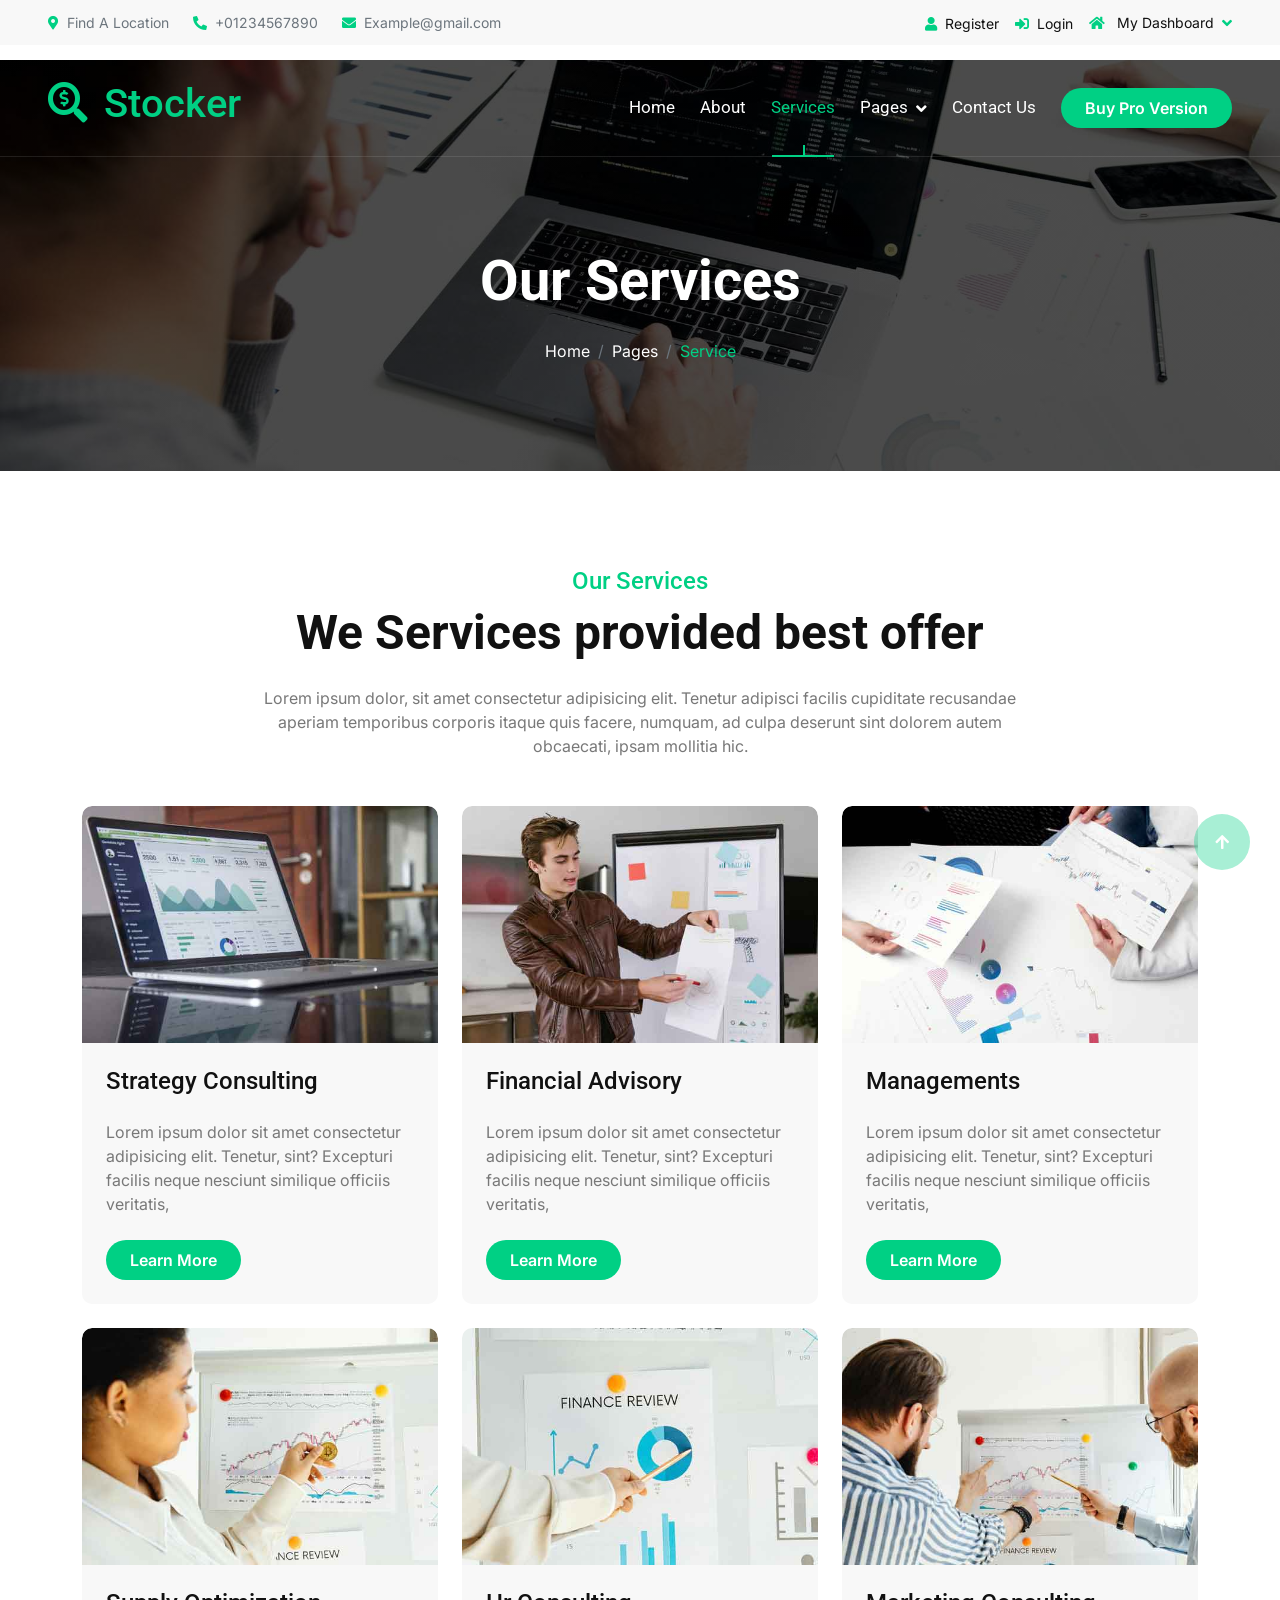
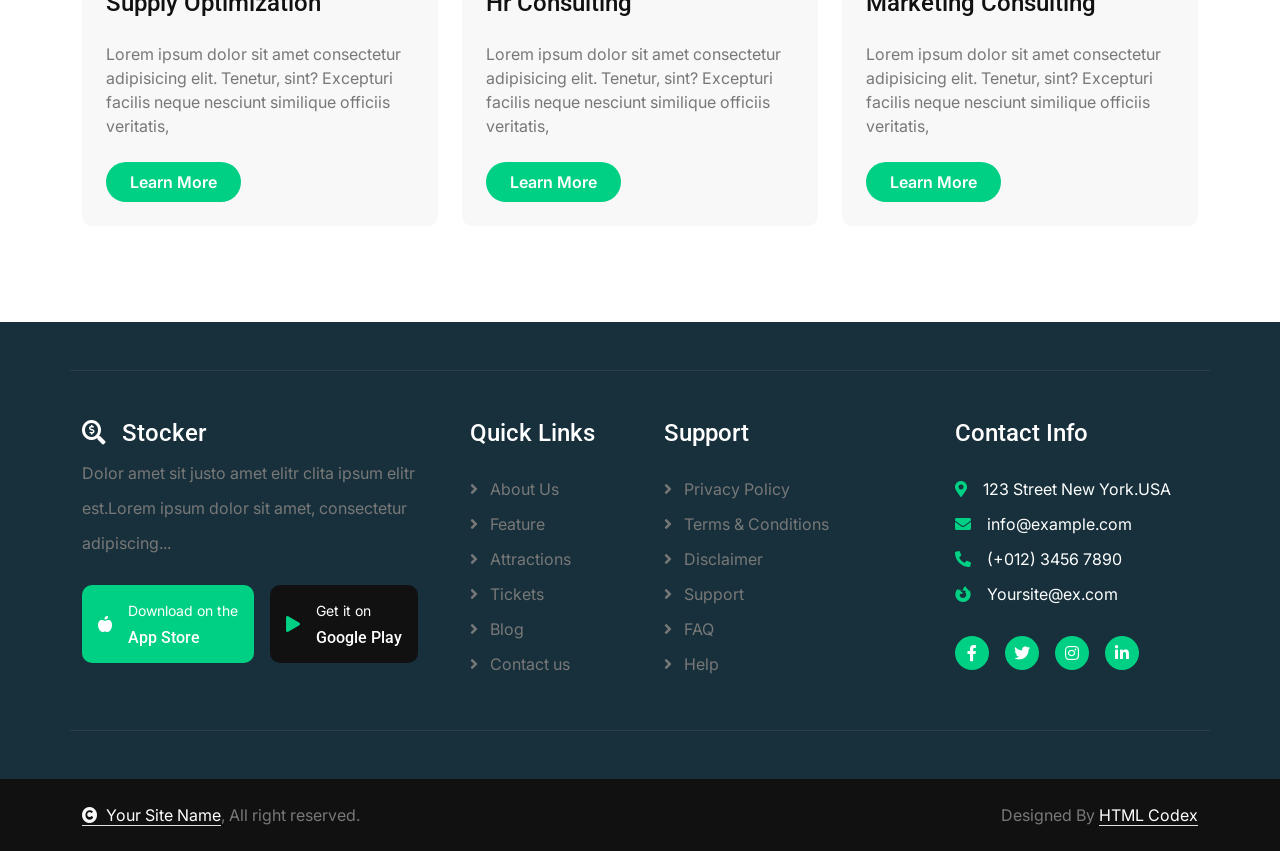
<file: service.html>
<!DOCTYPE html>
<html lang="en">

    <head>
        <meta charset="utf-8">
        <title>Stocker - Stock Market Website Template</title>
        <meta content="width=device-width, initial-scale=1.0" name="viewport">
        <meta content="" name="keywords">
        <meta content="" name="description">

        <!-- Google Web Fonts -->
        <link rel="preconnect" href="https://fonts.googleapis.com">
        <link rel="preconnect" href="https://fonts.gstatic.com" crossorigin>
        <link href="https://fonts.googleapis.com/css2?family=Inter:wght@100..900&family=Roboto:wght@400;500;700;900&display=swap" rel="stylesheet"> 

        <!-- Icon Font Stylesheet -->
        <link rel="stylesheet" href="https://use.fontawesome.com/releases/v5.15.4/css/all.css"/>
        <link href="https://cdn.jsdelivr.net/npm/bootstrap-icons@1.4.1/font/bootstrap-icons.css" rel="stylesheet">

        <!-- Libraries Stylesheet -->
        <link href="lib/animate/animate.min.css" rel="stylesheet">
        <link href="lib/lightbox/css/lightbox.min.css" rel="stylesheet">
        <link href="lib/owlcarousel/assets/owl.carousel.min.css" rel="stylesheet">


        <!-- Customized Bootstrap Stylesheet -->
        <link href="css/bootstrap.min.css" rel="stylesheet">

        <!-- Template Stylesheet -->
        <link href="css/style.css" rel="stylesheet">
    </head>

    <body>

        <!-- Spinner Start -->
        <div id="spinner" class="show bg-white position-fixed translate-middle w-100 vh-100 top-50 start-50 d-flex align-items-center justify-content-center">
            <div class="spinner-border text-primary" style="width: 3rem; height: 3rem;" role="status">
                <span class="sr-only">Loading...</span>
            </div>
        </div>
        <!-- Spinner End -->

        <!-- Topbar Start -->
        <div class="container-fluid topbar bg-light px-5 d-none d-lg-block">
            <div class="row gx-0 align-items-center">
                <div class="col-lg-8 text-center text-lg-start mb-2 mb-lg-0">
                    <div class="d-flex flex-wrap">
                        <a href="#" class="text-muted small me-4"><i class="fas fa-map-marker-alt text-primary me-2"></i>Find A Location</a>
                        <a href="tel:+01234567890" class="text-muted small me-4"><i class="fas fa-phone-alt text-primary me-2"></i>+01234567890</a>
                        <a href="mailto:example@gmail.com" class="text-muted small me-0"><i class="fas fa-envelope text-primary me-2"></i>Example@gmail.com</a>
                    </div>
                </div>
                <div class="col-lg-4 text-center text-lg-end">
                    <div class="d-inline-flex align-items-center" style="height: 45px;">
                        <a href="#"><small class="me-3 text-dark"><i class="fa fa-user text-primary me-2"></i>Register</small></a>
                        <a href="#"><small class="me-3 text-dark"><i class="fa fa-sign-in-alt text-primary me-2"></i>Login</small></a>
                        <div class="dropdown">
                            <a href="#" class="dropdown-toggle text-dark" data-bs-toggle="dropdown"><small><i class="fa fa-home text-primary me-2"></i> My Dashboard</small></a>
                            <div class="dropdown-menu rounded">
                                <a href="#" class="dropdown-item"><i class="fas fa-user-alt me-2"></i> My Profile</a>
                                <a href="#" class="dropdown-item"><i class="fas fa-comment-alt me-2"></i> Inbox</a>
                                <a href="#" class="dropdown-item"><i class="fas fa-bell me-2"></i> Notifications</a>
                                <a href="#" class="dropdown-item"><i class="fas fa-cog me-2"></i> Account Settings</a>
                                <a href="#" class="dropdown-item"><i class="fas fa-power-off me-2"></i> Log Out</a>
                            </div>
                        </div>
                    </div>
                </div>
            </div>
        </div>
        <!-- Topbar End -->

        <!-- Navbar & Hero Start -->
        <div class="container-fluid position-relative p-0">
            <nav class="navbar navbar-expand-lg navbar-light px-4 px-lg-5 py-3 py-lg-0">
                <a href="" class="navbar-brand p-0">
                    <h1 class="text-primary"><i class="fas fa-search-dollar me-3"></i>Stocker</h1>
                    <!-- <img src="img/logo.png" alt="Logo"> -->
                </a>
                <button class="navbar-toggler" type="button" data-bs-toggle="collapse" data-bs-target="#navbarCollapse">
                    <span class="fa fa-bars"></span>
                </button>
                <div class="collapse navbar-collapse" id="navbarCollapse">
                    <div class="navbar-nav ms-auto py-0">
                        <a href="index.html" class="nav-item nav-link">Home</a>
                        <a href="about.html" class="nav-item nav-link">About</a>
                        <a href="service.html" class="nav-item nav-link active">Services</a>
                        <div class="nav-item dropdown">
                            <a href="#" class="nav-link" data-bs-toggle="dropdown">
                                <span class="dropdown-toggle">Pages</span>
                            </a>
                            <div class="dropdown-menu m-0">
                                <a href="blog.html" class="dropdown-item">Blog</a>
                                <a href="team.html" class="dropdown-item">Our team</a>
                                <a href="404.html" class="dropdown-item">404 Page</a>
                            </div>
                        </div>
                        <a href="contact.html" class="nav-item nav-link">Contact Us</a>
                    </div>
                    <a href="https://htmlcodex.com/downloading/?item=3447" class="btn btn-primary rounded-pill py-2 px-4 my-3 my-lg-0 flex-shrink-0">Buy Pro Version</a>
                </div>
            </nav>

            <!-- Header Start -->
            <div class="container-fluid bg-breadcrumb">
                <div class="container text-center py-5" style="max-width: 900px;">
                    <h4 class="text-white display-4 mb-4 wow fadeInDown" data-wow-delay="0.1s">Our Services</h4>
                    <ol class="breadcrumb d-flex justify-content-center mb-0 wow fadeInDown" data-wow-delay="0.3s">
                        <li class="breadcrumb-item"><a href="index.html">Home</a></li>
                        <li class="breadcrumb-item"><a href="#">Pages</a></li>
                        <li class="breadcrumb-item active text-primary">Service</li>
                    </ol>    
                </div>
            </div>
            <!-- Header End -->
        </div>
        <!-- Navbar & Hero End -->


        <!-- Services Start -->
        <div class="container-fluid service py-5">
            <div class="container py-5">
                <div class="text-center mx-auto pb-5 wow fadeInUp" data-wow-delay="0.2s" style="max-width: 800px;">
                    <h4 class="text-primary">Our Services</h4>
                    <h1 class="display-5 mb-4">We Services provided best offer</h1>
                    <p class="mb-0">Lorem ipsum dolor, sit amet consectetur adipisicing elit. Tenetur adipisci facilis cupiditate recusandae aperiam temporibus corporis itaque quis facere, numquam, ad culpa deserunt sint dolorem autem obcaecati, ipsam mollitia hic.
                    </p>
                </div>
                <div class="row g-4">
                    <div class="col-md-6 col-lg-4 wow fadeInUp" data-wow-delay="0.2s">
                        <div class="service-item">
                            <div class="service-img">
                                <img src="img/service-1.jpg" class="img-fluid rounded-top w-100" alt="Image">
                            </div>
                            <div class="rounded-bottom p-4">
                                <a href="#" class="h4 d-inline-block mb-4"> Strategy Consulting</a>
                                <p class="mb-4">Lorem ipsum dolor sit amet consectetur adipisicing elit. Tenetur, sint? Excepturi facilis neque nesciunt similique officiis veritatis,
                                </p>
                                <a class="btn btn-primary rounded-pill py-2 px-4" href="#">Learn More</a>
                            </div>
                        </div>
                    </div>
                    <div class="col-md-6 col-lg-4 wow fadeInUp" data-wow-delay="0.4s">
                        <div class="service-item">
                            <div class="service-img">
                                <img src="img/service-2.jpg" class="img-fluid rounded-top w-100" alt="Image">
                            </div>
                            <div class="rounded-bottom p-4">
                                <a href="#" class="h4 d-inline-block mb-4">Financial Advisory</a>
                                <p class="mb-4">Lorem ipsum dolor sit amet consectetur adipisicing elit. Tenetur, sint? Excepturi facilis neque nesciunt similique officiis veritatis,
                                </p>
                                <a class="btn btn-primary rounded-pill py-2 px-4" href="#">Learn More</a>
                            </div>
                        </div>
                    </div>
                    <div class="col-md-6 col-lg-4 wow fadeInUp" data-wow-delay="0.6s">
                        <div class="service-item">
                            <div class="service-img">
                                <img src="img/service-3.jpg" class="img-fluid rounded-top w-100" alt="Image">
                            </div>
                            <div class="rounded-bottom p-4">
                                <a href="#" class="h4 d-inline-block mb-4">Managements</a>
                                <p class="mb-4">Lorem ipsum dolor sit amet consectetur adipisicing elit. Tenetur, sint? Excepturi facilis neque nesciunt similique officiis veritatis,
                                </p>
                                <a class="btn btn-primary rounded-pill py-2 px-4" href="#">Learn More</a>
                            </div>
                        </div>
                    </div>
                    <div class="col-md-6 col-lg-4 wow fadeInUp" data-wow-delay="0.2s">
                        <div class="service-item">
                            <div class="service-img">
                                <img src="img/service-4.jpg" class="img-fluid rounded-top w-100" alt="Image">
                            </div>
                            <div class="rounded-bottom p-4">
                                <a href="#" class="h4 d-inline-block mb-4">Supply Optimization</a>
                                <p class="mb-4">Lorem ipsum dolor sit amet consectetur adipisicing elit. Tenetur, sint? Excepturi facilis neque nesciunt similique officiis veritatis,
                                </p>
                                <a class="btn btn-primary rounded-pill py-2 px-4" href="#">Learn More</a>
                            </div>
                        </div>
                    </div>
                    <div class="col-md-6 col-lg-4 wow fadeInUp" data-wow-delay="0.4s">
                        <div class="service-item">
                            <div class="service-img">
                                <img src="img/service-5.jpg" class="img-fluid rounded-top w-100" alt="Image">
                            </div>
                            <div class="rounded-bottom p-4">
                                <a href="#" class="h4 d-inline-block mb-4">Hr Consulting</a>
                                <p class="mb-4">Lorem ipsum dolor sit amet consectetur adipisicing elit. Tenetur, sint? Excepturi facilis neque nesciunt similique officiis veritatis,
                                </p>
                                <a class="btn btn-primary rounded-pill py-2 px-4" href="#">Learn More</a>
                            </div>
                        </div>
                    </div>
                    <div class="col-md-6 col-lg-4 wow fadeInUp" data-wow-delay="0.6s">
                        <div class="service-item">
                            <div class="service-img">
                                <img src="img/service-6.jpg" class="img-fluid rounded-top w-100" alt="Image">
                            </div>
                            <div class="rounded-bottom p-4">
                                <a href="#" class="h4 d-inline-block mb-4">Marketing Consulting</a>
                                <p class="mb-4">Lorem ipsum dolor sit amet consectetur adipisicing elit. Tenetur, sint? Excepturi facilis neque nesciunt similique officiis veritatis,
                                </p>
                                <a class="btn btn-primary rounded-pill py-2 px-4" href="#">Learn More</a>
                            </div>
                        </div>
                    </div>
                </div>
            </div>
        </div>
        <!-- Services End -->

        <!-- Footer Start -->
        <div class="container-fluid footer py-5 wow fadeIn" data-wow-delay="0.2s">
            <div class="container py-5 border-start-0 border-end-0" style="border: 1px solid; border-color: rgb(255, 255, 255, 0.08);">
                <div class="row g-5">
                    <div class="col-md-6 col-lg-6 col-xl-4">
                        <div class="footer-item">
                            <a href="index.html" class="p-0">
                                <h4 class="text-white"><i class="fas fa-search-dollar me-3"></i>Stocker</h4>
                                <!-- <img src="img/logo.png" alt="Logo"> -->
                            </a>
                            <p class="mb-4">Dolor amet sit justo amet elitr clita ipsum elitr est.Lorem ipsum dolor sit amet, consectetur adipiscing...</p>
                            <div class="d-flex">
                                <a href="#" class="bg-primary d-flex rounded align-items-center py-2 px-3 me-2">
                                    <i class="fas fa-apple-alt text-white"></i>
                                    <div class="ms-3">
                                        <small class="text-white">Download on the</small>
                                        <h6 class="text-white">App Store</h6>
                                    </div>
                                </a>
                                <a href="#" class="bg-dark d-flex rounded align-items-center py-2 px-3 ms-2">
                                    <i class="fas fa-play text-primary"></i>
                                    <div class="ms-3">
                                        <small class="text-white">Get it on</small>
                                        <h6 class="text-white">Google Play</h6>
                                    </div>
                                </a>
                            </div>
                        </div>
                    </div>
                    <div class="col-md-6 col-lg-6 col-xl-2">
                        <div class="footer-item">
                            <h4 class="text-white mb-4">Quick Links</h4>
                            <a href="#"><i class="fas fa-angle-right me-2"></i> About Us</a>
                            <a href="#"><i class="fas fa-angle-right me-2"></i> Feature</a>
                            <a href="#"><i class="fas fa-angle-right me-2"></i> Attractions</a>
                            <a href="#"><i class="fas fa-angle-right me-2"></i> Tickets</a>
                            <a href="#"><i class="fas fa-angle-right me-2"></i> Blog</a>
                            <a href="#"><i class="fas fa-angle-right me-2"></i> Contact us</a>
                        </div>
                    </div>
                    <div class="col-md-6 col-lg-6 col-xl-3">
                        <div class="footer-item">
                            <h4 class="text-white mb-4">Support</h4>
                            <a href="#"><i class="fas fa-angle-right me-2"></i> Privacy Policy</a>
                            <a href="#"><i class="fas fa-angle-right me-2"></i> Terms & Conditions</a>
                            <a href="#"><i class="fas fa-angle-right me-2"></i> Disclaimer</a>
                            <a href="#"><i class="fas fa-angle-right me-2"></i> Support</a>
                            <a href="#"><i class="fas fa-angle-right me-2"></i> FAQ</a>
                            <a href="#"><i class="fas fa-angle-right me-2"></i> Help</a>
                        </div>
                    </div>
                    <div class="col-md-6 col-lg-6 col-xl-3">
                        <div class="footer-item">
                            <h4 class="text-white mb-4">Contact Info</h4>
                            <div class="d-flex align-items-center">
                                <i class="fas fa-map-marker-alt text-primary me-3"></i>
                                <p class="text-white mb-0">123 Street New York.USA</p>
                            </div>
                            <div class="d-flex align-items-center">
                                <i class="fas fa-envelope text-primary me-3"></i>
                                <p class="text-white mb-0">info@example.com</p>
                            </div>
                            <div class="d-flex align-items-center">
                                <i class="fa fa-phone-alt text-primary me-3"></i>
                                <p class="text-white mb-0">(+012) 3456 7890</p>
                            </div>
                            <div class="d-flex align-items-center mb-4">
                                <i class="fab fa-firefox-browser text-primary me-3"></i>
                                <p class="text-white mb-0">Yoursite@ex.com</p>
                            </div>
                            <div class="d-flex">
                                <a class="btn btn-primary btn-sm-square rounded-circle me-3" href="#"><i class="fab fa-facebook-f text-white"></i></a>
                                <a class="btn btn-primary btn-sm-square rounded-circle me-3" href="#"><i class="fab fa-twitter text-white"></i></a>
                                <a class="btn btn-primary btn-sm-square rounded-circle me-3" href="#"><i class="fab fa-instagram text-white"></i></a>
                                <a class="btn btn-primary btn-sm-square rounded-circle me-0" href="#"><i class="fab fa-linkedin-in text-white"></i></a>
                            </div>
                        </div>
                    </div>
                </div>
            </div>
        </div>
        <!-- Footer End -->
        
        <!-- Copyright Start -->
        <div class="container-fluid copyright py-4">
            <div class="container">
                <div class="row g-4 align-items-center">
                    <div class="col-md-6 text-center text-md-start mb-md-0">
                        <span class="text-body"><a href="#" class="border-bottom text-white"><i class="fas fa-copyright text-light me-2"></i>Your Site Name</a>, All right reserved.</span>
                    </div>
                    <div class="col-md-6 text-center text-md-end text-body">
                        <!--/*** The author’s attribution link must remain intact in the template. ***/-->
                        <!--/*** If you wish to remove this credit link, please purchase the Pro Version . ***/-->
                        Designed By <a class="border-bottom text-white" href="https://htmlcodex.com">HTML Codex</a>
                    </div>
                </div>
            </div>
        </div>
        <!-- Copyright End -->


        <!-- Back to Top -->
        <a href="#" class="btn btn-primary btn-lg-square rounded-circle back-to-top"><i class="fa fa-arrow-up"></i></a>   

        
        <!-- JavaScript Libraries -->
        <script src="https://ajax.googleapis.com/ajax/libs/jquery/3.6.4/jquery.min.js"></script>
        <script src="https://cdn.jsdelivr.net/npm/bootstrap@5.0.0/dist/js/bootstrap.bundle.min.js"></script>
        <script src="lib/wow/wow.min.js"></script>
        <script src="lib/easing/easing.min.js"></script>
        <script src="lib/waypoints/waypoints.min.js"></script>
        <script src="lib/counterup/counterup.min.js"></script>
        <script src="lib/lightbox/js/lightbox.min.js"></script>
        <script src="lib/owlcarousel/owl.carousel.min.js"></script>
        

        <!-- Template Javascript -->
        <script src="js/main.js"></script>
    </body>

</html>
</file>
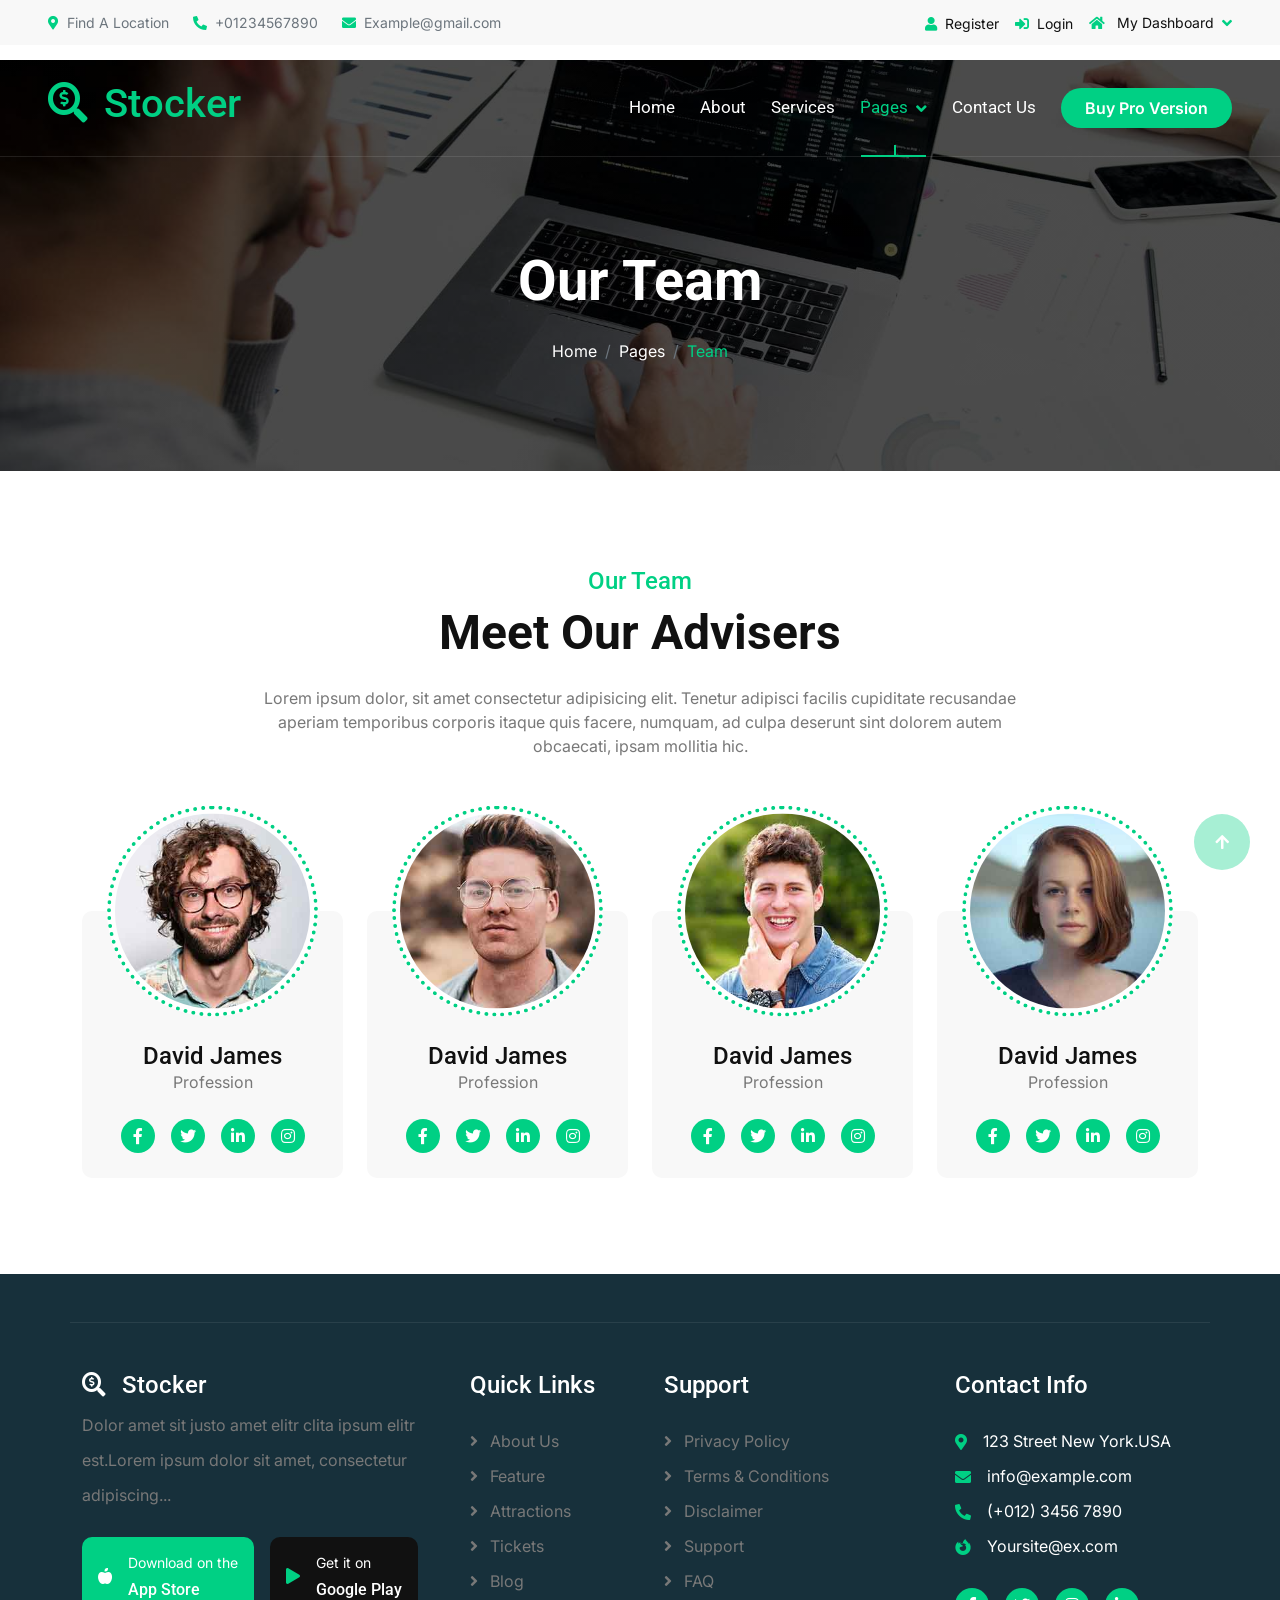
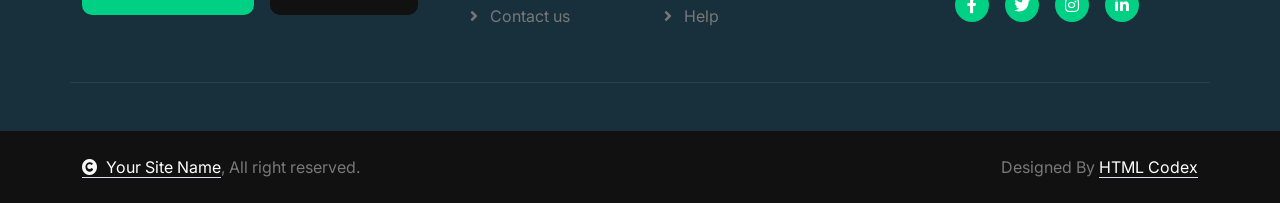
<file: team.html>
<!DOCTYPE html>
<html lang="en">

    <head>
        <meta charset="utf-8">
        <title>Stocker - Stock Market Website Template</title>
        <meta content="width=device-width, initial-scale=1.0" name="viewport">
        <meta content="" name="keywords">
        <meta content="" name="description">

        <!-- Google Web Fonts -->
        <link rel="preconnect" href="https://fonts.googleapis.com">
        <link rel="preconnect" href="https://fonts.gstatic.com" crossorigin>
        <link href="https://fonts.googleapis.com/css2?family=Inter:wght@100..900&family=Roboto:wght@400;500;700;900&display=swap" rel="stylesheet"> 

        <!-- Icon Font Stylesheet -->
        <link rel="stylesheet" href="https://use.fontawesome.com/releases/v5.15.4/css/all.css"/>
        <link href="https://cdn.jsdelivr.net/npm/bootstrap-icons@1.4.1/font/bootstrap-icons.css" rel="stylesheet">

        <!-- Libraries Stylesheet -->
        <link href="lib/animate/animate.min.css" rel="stylesheet">
        <link href="lib/lightbox/css/lightbox.min.css" rel="stylesheet">
        <link href="lib/owlcarousel/assets/owl.carousel.min.css" rel="stylesheet">


        <!-- Customized Bootstrap Stylesheet -->
        <link href="css/bootstrap.min.css" rel="stylesheet">

        <!-- Template Stylesheet -->
        <link href="css/style.css" rel="stylesheet">
    </head>

    <body>

        <!-- Spinner Start -->
        <div id="spinner" class="show bg-white position-fixed translate-middle w-100 vh-100 top-50 start-50 d-flex align-items-center justify-content-center">
            <div class="spinner-border text-primary" style="width: 3rem; height: 3rem;" role="status">
                <span class="sr-only">Loading...</span>
            </div>
        </div>
        <!-- Spinner End -->

        <!-- Topbar Start -->
        <div class="container-fluid topbar bg-light px-5 d-none d-lg-block">
            <div class="row gx-0 align-items-center">
                <div class="col-lg-8 text-center text-lg-start mb-2 mb-lg-0">
                    <div class="d-flex flex-wrap">
                        <a href="#" class="text-muted small me-4"><i class="fas fa-map-marker-alt text-primary me-2"></i>Find A Location</a>
                        <a href="tel:+01234567890" class="text-muted small me-4"><i class="fas fa-phone-alt text-primary me-2"></i>+01234567890</a>
                        <a href="mailto:example@gmail.com" class="text-muted small me-0"><i class="fas fa-envelope text-primary me-2"></i>Example@gmail.com</a>
                    </div>
                </div>
                <div class="col-lg-4 text-center text-lg-end">
                    <div class="d-inline-flex align-items-center" style="height: 45px;">
                        <a href="#"><small class="me-3 text-dark"><i class="fa fa-user text-primary me-2"></i>Register</small></a>
                        <a href="#"><small class="me-3 text-dark"><i class="fa fa-sign-in-alt text-primary me-2"></i>Login</small></a>
                        <div class="dropdown">
                            <a href="#" class="dropdown-toggle text-dark" data-bs-toggle="dropdown"><small><i class="fa fa-home text-primary me-2"></i> My Dashboard</small></a>
                            <div class="dropdown-menu rounded">
                                <a href="#" class="dropdown-item"><i class="fas fa-user-alt me-2"></i> My Profile</a>
                                <a href="#" class="dropdown-item"><i class="fas fa-comment-alt me-2"></i> Inbox</a>
                                <a href="#" class="dropdown-item"><i class="fas fa-bell me-2"></i> Notifications</a>
                                <a href="#" class="dropdown-item"><i class="fas fa-cog me-2"></i> Account Settings</a>
                                <a href="#" class="dropdown-item"><i class="fas fa-power-off me-2"></i> Log Out</a>
                            </div>
                        </div>
                    </div>
                </div>
            </div>
        </div>
        <!-- Topbar End -->

        <!-- Navbar & Hero Start -->
        <div class="container-fluid position-relative p-0">
            <nav class="navbar navbar-expand-lg navbar-light px-4 px-lg-5 py-3 py-lg-0">
                <a href="" class="navbar-brand p-0">
                    <h1 class="text-primary"><i class="fas fa-search-dollar me-3"></i>Stocker</h1>
                    <!-- <img src="img/logo.png" alt="Logo"> -->
                </a>
                <button class="navbar-toggler" type="button" data-bs-toggle="collapse" data-bs-target="#navbarCollapse">
                    <span class="fa fa-bars"></span>
                </button>
                <div class="collapse navbar-collapse" id="navbarCollapse">
                    <div class="navbar-nav ms-auto py-0">
                        <a href="index.html" class="nav-item nav-link">Home</a>
                        <a href="about.html" class="nav-item nav-link">About</a>
                        <a href="service.html" class="nav-item nav-link">Services</a>
                        <div class="nav-item dropdown">
                            <a href="#" class="nav-link active" data-bs-toggle="dropdown">
                                <span class="dropdown-toggle">Pages</span>
                            </a>
                            <div class="dropdown-menu m-0">
                                <a href="blog.html" class="dropdown-item">Blog</a>
                                <a href="team.html" class="dropdown-item active">Our team</a>
                                <a href="404.html" class="dropdown-item">404 Page</a>
                            </div>
                        </div>
                        <a href="contact.html" class="nav-item nav-link">Contact Us</a>
                    </div>
                    <a href="https://htmlcodex.com/downloading/?item=3447" class="btn btn-primary rounded-pill py-2 px-4 my-3 my-lg-0 flex-shrink-0">Buy Pro Version</a>
                </div>
            </nav>

            <!-- Header Start -->
            <div class="container-fluid bg-breadcrumb">
                <div class="container text-center py-5" style="max-width: 900px;">
                    <h4 class="text-white display-4 mb-4 wow fadeInDown" data-wow-delay="0.1s">Our Team</h4>
                    <ol class="breadcrumb d-flex justify-content-center mb-0 wow fadeInDown" data-wow-delay="0.3s">
                        <li class="breadcrumb-item"><a href="index.html">Home</a></li>
                        <li class="breadcrumb-item"><a href="#">Pages</a></li>
                        <li class="breadcrumb-item active text-primary">Team</li>
                    </ol>    
                </div>
            </div>
            <!-- Header End -->
        </div>
        <!-- Navbar & Hero End -->


        <!-- Team Start -->
        <div class="container-fluid team py-5">
            <div class="container py-5">
                <div class="text-center mx-auto pb-5 wow fadeInUp" data-wow-delay="0.2s" style="max-width: 800px;">
                    <h4 class="text-primary">Our Team</h4>
                    <h1 class="display-5 mb-4">Meet Our Advisers</h1>
                    <p class="mb-0">Lorem ipsum dolor, sit amet consectetur adipisicing elit. Tenetur adipisci facilis cupiditate recusandae aperiam temporibus corporis itaque quis facere, numquam, ad culpa deserunt sint dolorem autem obcaecati, ipsam mollitia hic.
                    </p>
                </div>
                <div class="row g-4">
                    <div class="col-md-6 col-lg-6 col-xl-3 wow fadeInUp" data-wow-delay="0.2s">
                        <div class="team-item">
                            <div class="team-img">
                                <img src="img/team-1.jpg" class="img-fluid" alt="">
                            </div>
                            <div class="team-title">
                                <h4 class="mb-0">David James</h4>
                                <p class="mb-0">Profession</p>
                            </div>
                            <div class="team-icon">
                                <a class="btn btn-primary btn-sm-square rounded-circle me-3" href=""><i class="fab fa-facebook-f"></i></a>
                                <a class="btn btn-primary btn-sm-square rounded-circle me-3" href=""><i class="fab fa-twitter"></i></a>
                                <a class="btn btn-primary btn-sm-square rounded-circle me-3" href=""><i class="fab fa-linkedin-in"></i></a>
                                <a class="btn btn-primary btn-sm-square rounded-circle me-0" href=""><i class="fab fa-instagram"></i></a>
                            </div>
                        </div>
                    </div>
                    <div class="col-md-6 col-lg-6 col-xl-3 wow fadeInUp" data-wow-delay="0.4s">
                        <div class="team-item">
                            <div class="team-img">
                                <img src="img/team-2.jpg" class="img-fluid" alt="">
                            </div>
                            <div class="team-title">
                                <h4 class="mb-0">David James</h4>
                                <p class="mb-0">Profession</p>
                            </div>
                            <div class="team-icon">
                                <a class="btn btn-primary btn-sm-square rounded-circle me-3" href=""><i class="fab fa-facebook-f"></i></a>
                                <a class="btn btn-primary btn-sm-square rounded-circle me-3" href=""><i class="fab fa-twitter"></i></a>
                                <a class="btn btn-primary btn-sm-square rounded-circle me-3" href=""><i class="fab fa-linkedin-in"></i></a>
                                <a class="btn btn-primary btn-sm-square rounded-circle me-0" href=""><i class="fab fa-instagram"></i></a>
                            </div>
                        </div>
                    </div>
                    <div class="col-md-6 col-lg-6 col-xl-3 wow fadeInUp" data-wow-delay="0.6s">
                        <div class="team-item">
                            <div class="team-img">
                                <img src="img/team-3.jpg" class="img-fluid" alt="">
                            </div>
                            <div class="team-title">
                                <h4 class="mb-0">David James</h4>
                                <p class="mb-0">Profession</p>
                            </div>
                            <div class="team-icon">
                                <a class="btn btn-primary btn-sm-square rounded-circle me-3" href=""><i class="fab fa-facebook-f"></i></a>
                                <a class="btn btn-primary btn-sm-square rounded-circle me-3" href=""><i class="fab fa-twitter"></i></a>
                                <a class="btn btn-primary btn-sm-square rounded-circle me-3" href=""><i class="fab fa-linkedin-in"></i></a>
                                <a class="btn btn-primary btn-sm-square rounded-circle me-0" href=""><i class="fab fa-instagram"></i></a>
                            </div>
                        </div>
                    </div>
                    <div class="col-md-6 col-lg-6 col-xl-3 wow fadeInUp" data-wow-delay="0.8s">
                        <div class="team-item">
                            <div class="team-img">
                                <img src="img/team-4.jpg" class="img-fluid" alt="">
                            </div>
                            <div class="team-title">
                                <h4 class="mb-0">David James</h4>
                                <p class="mb-0">Profession</p>
                            </div>
                            <div class="team-icon">
                                <a class="btn btn-primary btn-sm-square rounded-circle me-3" href=""><i class="fab fa-facebook-f"></i></a>
                                <a class="btn btn-primary btn-sm-square rounded-circle me-3" href=""><i class="fab fa-twitter"></i></a>
                                <a class="btn btn-primary btn-sm-square rounded-circle me-3" href=""><i class="fab fa-linkedin-in"></i></a>
                                <a class="btn btn-primary btn-sm-square rounded-circle me-0" href=""><i class="fab fa-instagram"></i></a>
                            </div>
                        </div>
                    </div>
                </div>
            </div>
        </div>
        <!-- Team End -->

        <!-- Footer Start -->
        <div class="container-fluid footer py-5 wow fadeIn" data-wow-delay="0.2s">
            <div class="container py-5 border-start-0 border-end-0" style="border: 1px solid; border-color: rgb(255, 255, 255, 0.08);">
                <div class="row g-5">
                    <div class="col-md-6 col-lg-6 col-xl-4">
                        <div class="footer-item">
                            <a href="index.html" class="p-0">
                                <h4 class="text-white"><i class="fas fa-search-dollar me-3"></i>Stocker</h4>
                                <!-- <img src="img/logo.png" alt="Logo"> -->
                            </a>
                            <p class="mb-4">Dolor amet sit justo amet elitr clita ipsum elitr est.Lorem ipsum dolor sit amet, consectetur adipiscing...</p>
                            <div class="d-flex">
                                <a href="#" class="bg-primary d-flex rounded align-items-center py-2 px-3 me-2">
                                    <i class="fas fa-apple-alt text-white"></i>
                                    <div class="ms-3">
                                        <small class="text-white">Download on the</small>
                                        <h6 class="text-white">App Store</h6>
                                    </div>
                                </a>
                                <a href="#" class="bg-dark d-flex rounded align-items-center py-2 px-3 ms-2">
                                    <i class="fas fa-play text-primary"></i>
                                    <div class="ms-3">
                                        <small class="text-white">Get it on</small>
                                        <h6 class="text-white">Google Play</h6>
                                    </div>
                                </a>
                            </div>
                        </div>
                    </div>
                    <div class="col-md-6 col-lg-6 col-xl-2">
                        <div class="footer-item">
                            <h4 class="text-white mb-4">Quick Links</h4>
                            <a href="#"><i class="fas fa-angle-right me-2"></i> About Us</a>
                            <a href="#"><i class="fas fa-angle-right me-2"></i> Feature</a>
                            <a href="#"><i class="fas fa-angle-right me-2"></i> Attractions</a>
                            <a href="#"><i class="fas fa-angle-right me-2"></i> Tickets</a>
                            <a href="#"><i class="fas fa-angle-right me-2"></i> Blog</a>
                            <a href="#"><i class="fas fa-angle-right me-2"></i> Contact us</a>
                        </div>
                    </div>
                    <div class="col-md-6 col-lg-6 col-xl-3">
                        <div class="footer-item">
                            <h4 class="text-white mb-4">Support</h4>
                            <a href="#"><i class="fas fa-angle-right me-2"></i> Privacy Policy</a>
                            <a href="#"><i class="fas fa-angle-right me-2"></i> Terms & Conditions</a>
                            <a href="#"><i class="fas fa-angle-right me-2"></i> Disclaimer</a>
                            <a href="#"><i class="fas fa-angle-right me-2"></i> Support</a>
                            <a href="#"><i class="fas fa-angle-right me-2"></i> FAQ</a>
                            <a href="#"><i class="fas fa-angle-right me-2"></i> Help</a>
                        </div>
                    </div>
                    <div class="col-md-6 col-lg-6 col-xl-3">
                        <div class="footer-item">
                            <h4 class="text-white mb-4">Contact Info</h4>
                            <div class="d-flex align-items-center">
                                <i class="fas fa-map-marker-alt text-primary me-3"></i>
                                <p class="text-white mb-0">123 Street New York.USA</p>
                            </div>
                            <div class="d-flex align-items-center">
                                <i class="fas fa-envelope text-primary me-3"></i>
                                <p class="text-white mb-0">info@example.com</p>
                            </div>
                            <div class="d-flex align-items-center">
                                <i class="fa fa-phone-alt text-primary me-3"></i>
                                <p class="text-white mb-0">(+012) 3456 7890</p>
                            </div>
                            <div class="d-flex align-items-center mb-4">
                                <i class="fab fa-firefox-browser text-primary me-3"></i>
                                <p class="text-white mb-0">Yoursite@ex.com</p>
                            </div>
                            <div class="d-flex">
                                <a class="btn btn-primary btn-sm-square rounded-circle me-3" href="#"><i class="fab fa-facebook-f text-white"></i></a>
                                <a class="btn btn-primary btn-sm-square rounded-circle me-3" href="#"><i class="fab fa-twitter text-white"></i></a>
                                <a class="btn btn-primary btn-sm-square rounded-circle me-3" href="#"><i class="fab fa-instagram text-white"></i></a>
                                <a class="btn btn-primary btn-sm-square rounded-circle me-0" href="#"><i class="fab fa-linkedin-in text-white"></i></a>
                            </div>
                        </div>
                    </div>
                </div>
            </div>
        </div>
        <!-- Footer End -->
        
        <!-- Copyright Start -->
        <div class="container-fluid copyright py-4">
            <div class="container">
                <div class="row g-4 align-items-center">
                    <div class="col-md-6 text-center text-md-start mb-md-0">
                        <span class="text-body"><a href="#" class="border-bottom text-white"><i class="fas fa-copyright text-light me-2"></i>Your Site Name</a>, All right reserved.</span>
                    </div>
                    <div class="col-md-6 text-center text-md-end text-body">
                        <!--/*** The author’s attribution link must remain intact in the template. ***/-->
                        <!--/*** If you wish to remove this credit link, please purchase the Pro Version . ***/-->
                        Designed By <a class="border-bottom text-white" href="https://htmlcodex.com">HTML Codex</a>
                    </div>
                </div>
            </div>
        </div>
        <!-- Copyright End -->


        <!-- Back to Top -->
        <a href="#" class="btn btn-primary btn-lg-square rounded-circle back-to-top"><i class="fa fa-arrow-up"></i></a>   

        
        <!-- JavaScript Libraries -->
        <script src="https://ajax.googleapis.com/ajax/libs/jquery/3.6.4/jquery.min.js"></script>
        <script src="https://cdn.jsdelivr.net/npm/bootstrap@5.0.0/dist/js/bootstrap.bundle.min.js"></script>
        <script src="lib/wow/wow.min.js"></script>
        <script src="lib/easing/easing.min.js"></script>
        <script src="lib/waypoints/waypoints.min.js"></script>
        <script src="lib/counterup/counterup.min.js"></script>
        <script src="lib/lightbox/js/lightbox.min.js"></script>
        <script src="lib/owlcarousel/owl.carousel.min.js"></script>
        

        <!-- Template Javascript -->
        <script src="js/main.js"></script>
    </body>

</html>
</file>
<file: css/style.css>
/*** Spinner Start ***/
/*** Spinner ***/
#spinner {
    opacity: 0;
    visibility: hidden;
    transition: opacity .5s ease-out, visibility 0s linear .5s;
    z-index: 99999;
}

#spinner.show {
    transition: opacity .5s ease-out, visibility 0s linear 0s;
    visibility: visible;
    opacity: 1;
}
/*** Spinner End ***/

.back-to-top {
    position: fixed;
    right: 30px;
    bottom: 30px;
    transition: 0.5s;
    z-index: 99;
}

/*** Button Start ***/
.btn {
    font-weight: 600;
    transition: .5s;
}

.btn-square {
    width: 32px;
    height: 32px;
}

.btn-sm-square {
    width: 34px;
    height: 34px;
}

.btn-md-square {
    width: 44px;
    height: 44px;
}

.btn-lg-square {
    width: 56px;
    height: 56px;
}

.btn-xl-square {
    width: 66px;
    height: 66px;
}

.btn-square,
.btn-sm-square,
.btn-md-square,
.btn-lg-square,
.btn-xl-square {
    padding: 0;
    display: flex;
    align-items: center;
    justify-content: center;
    font-weight: normal;
}

.btn.btn-primary {
    color: var(--bs-white);
    border: none;
}

.btn.btn-primary:hover {
    background: var(--bs-dark);
    color: var(--bs-primary);
}

.btn.btn-light {
    color: var(--bs-primary);
    border: none;
}

.btn.btn-light:hover {
    color: var(--bs-white);
    background: var(--bs-primary);
}


/*** Topbar Start ***/
.topbar .dropdown-toggle::after {
    border: none;
    content: "\f107";
    font-family: "Font Awesome 5 Free";
    font-weight: 600;
    vertical-align: middle;
    margin-left: 8px;
    color: var(--bs-primary);
}

.topbar .dropdown .dropdown-menu a:hover {
    background: var(--bs-primary);
    color: var(--bs-white);
}

.topbar .dropdown .dropdown-menu {
    transform: rotateX(0deg);
    visibility: visible;
    background: var(--bs-light);
    padding-top: 11px;
    border: 0;
    transition: .5s;
    opacity: 1;
}

/*** Topbar End ***/



/*** Navbar ***/
.navbar-light .navbar-nav .nav-link {
    font-family: 'Roboto', sans-serif;
    position: relative;
    margin-right: 25px;
    padding: 35px 0;
    color: var(--bs-white);
    font-size: 17px;
    font-weight: 400;
    outline: none;
    transition: .5s;
}

.sticky-top.navbar-light .navbar-nav .nav-link,
.sticky-top.navbar-light .navbar-nav .nav-item .nav-link {
    padding: 20px 0;
    color: var(--bs-dark);
}

.navbar-light .navbar-nav .nav-item .nav-link {
    color: var(--bs-white);
}

.navbar-light .navbar-nav .nav-link:hover,
.navbar-light .navbar-nav .nav-link.active,
.navbar-light .navbar-nav .nav-item .nav-link:hover,
.navbar-light .navbar-nav .nav-item .nav-link.active  {
    color: var(--bs-primary);
}

.navbar-light .navbar-brand img {
    max-height: 60px;
    transition: .5s;
}

.sticky-top.navbar-light .navbar-brand img {
    max-height: 45px;
}

.navbar .dropdown-toggle::after {
    border: none;
    content: "\f107";
    font-family: "Font Awesome 5 Free";
    font-weight: 600;
    vertical-align: middle;
    margin-left: 8px;
}

.dropdown .dropdown-menu a:hover {
    background: var(--bs-primary);
    color: var(--bs-white);
}

.navbar .nav-item:hover .dropdown-menu {
    transform: rotateX(0deg);
    visibility: visible;
    background: var(--bs-light);
    transition: .5s;
    opacity: 1;
}

@media (max-width: 991.98px) {
    .sticky-top.navbar-light {
        position: relative;
        background: var(--bs-white);
    }

    .navbar.navbar-expand-lg .navbar-toggler {
        padding: 10px 20px;
        border: 1px solid var(--bs-primary);
        color: var(--bs-primary);
    }

    .navbar-light .navbar-collapse {
        margin-top: 15px;
        border-top: 1px solid #DDDDDD;
    }

    .navbar-light .navbar-nav .nav-link,
    .sticky-top.navbar-light .navbar-nav .nav-link {
        padding: 10px 0;
        margin-left: 0;
        color: var(--bs-dark);
    }

    .navbar-light .navbar-nav .nav-item .nav-link {
        color: var(--bs-dark);
    }

    .navbar-light .navbar-brand img {
        max-height: 45px;
    }
}

@media (min-width: 992px) {
    .navbar .nav-item .dropdown-menu {
        display: block;
        visibility: hidden;
        top: 100%;
        transform: rotateX(-75deg);
        transform-origin: 0% 0%;
        border: 0;
        border-radius: 10px;
        transition: .5s;
        opacity: 0;
    }

    .navbar-light {
        position: absolute;
        width: 100%;
        top: 0;
        left: 0;
        border-bottom: 1px solid rgba(255, 255, 255, .1);
        z-index: 999;
    }
    
    .sticky-top.navbar-light {
        position: fixed;
        background: var(--bs-light);
    }

    .navbar-light .navbar-nav .nav-link::before {
        position: absolute;
        content: "";
        width: 0;
        height: 2px;
        bottom: -1px;
        left: 50%;
        background: var(--bs-primary);
        transition: .5s;
    }

    .navbar-light .navbar-nav .nav-link:hover::before,
    .navbar-light .navbar-nav .nav-link.active::before {
        width: calc(100% - 2px);
        left: 1px;
    }

    .navbar-light .navbar-nav .nav-link::after {
        position: absolute;
        content: "";
        width: 0;
        height: 0;
        bottom: -1px;
        left: 50%;
        background: var(--bs-primary);
        transition: .5s;
    }

    .navbar-light .navbar-nav .nav-link:hover::after,
    .navbar-light .navbar-nav .nav-link.active::after {
        width: 2px;
        height: 12px;
    }
}
/*** Navbar End ***/

/*** Carousel Hero Header Start ***/
.header-carousel .header-carousel-item img {
    object-fit: cover;
}

.header-carousel .header-carousel-item,
.header-carousel .header-carousel-item img {
        height: 700px;
}


.header-carousel .owl-nav .owl-prev,
.header-carousel .owl-nav .owl-next {
    position: absolute;
    width: 60px;
    height: 60px;
    border-radius: 60px;
    background: var(--bs-primary);
    color: var(--bs-white);
    font-size: 26px;
    display: flex;
    align-items: center;
    justify-content: center;
    transition: 0.5s;
}

.header-carousel .owl-nav .owl-prev {
    bottom: 30px;
    left: 30px;
    margin-left: 90px;
}
.header-carousel .owl-nav .owl-next {
    bottom: 30px;
    left: 30px;
}

.header-carousel .owl-nav .owl-prev:hover,
.header-carousel .owl-nav .owl-next:hover {
    box-shadow: inset 0 0 100px 0 var(--bs-light);
    color: var(--bs-primary);
}


.header-carousel .header-carousel-item .carousel-caption {
    position: absolute;
    width: 100%;
    height: 100%;
    left: 0;
    bottom: 0;
    padding-top: 120px;
    background: rgba(0, 0, 0, .7);
    display: flex;
    align-items: center;
}

@media (max-width: 991px) {
    .header-carousel .header-carousel-item .carousel-caption {
        padding-top: 45px;
    }
}

@media (max-width: 767px) {
    .header-carousel .owl-nav .owl-prev {
        left: 50%;
        transform: translateX(-50%);
        margin-left: -45px;
    }


    .header-carousel .owl-nav .owl-next {
        left: 50%;
        transform: translateX(-50%);
        margin-left: 45px;
    }
}


.header-carousel .header-carousel-item img {
    animation-name: image-zoom;
    animation-duration: 10s;
    animation-delay: 1s;
    animation-iteration-count: infinite;
    animation-direction: alternate;
    transition: 1s;
}

@keyframes image-zoom {
    0%  {height: 100%; opacity: 0.9;}

    25% {height: 110%; opacity: 0.50;}

    50% {height: 115%; opacity: 1;}

    75% {height: 110%; opacity: 0.50;}

    100% {height: 100%; opacity: 0.9;}
}
/*** Carousel Hero Header End ***/


/*** Single Page Hero Header Start ***/
.bg-breadcrumb {
    position: relative;
    overflow: hidden;
    background: linear-gradient(rgba(0, 0, 0, 0.7), rgba(0, 0, 0, 0.7)), url(../img/carousel-1.jpg);
    background-position: center center;
    background-repeat: no-repeat;
    background-size: cover;
    padding: 140px 0 60px 0;
    transition: 0.5s;
}

@media (min-width: 992px) {
    .bg-breadcrumb {
        padding: 140px 0 60px 0;
    }
}

@media (max-width: 991px) {
    .bg-breadcrumb {
        padding: 60px 0 60px 0;
    }
}

.bg-breadcrumb .breadcrumb {
    position: relative;
}

.bg-breadcrumb .breadcrumb .breadcrumb-item a {
    color: var(--bs-white);
}
/*** Single Page Hero Header End ***/


/*** Service Start ***/
.service .service-item {
    background: var(--bs-light);
    border-radius: 10px;
    transition: 0.5s;
}

.service .service-item:hover {
    box-shadow: 0 0 45px rgba(0, 0, 0, .2);
}

.service .service-item .service-img {
    position: relative;
    overflow: hidden;
    border-top-left-radius: 10px;
    border-top-right-radius: 10px;
    transition: 0.5s;
}

.service .service-item .service-img img {
    transition: 0.5s;
}

.service .service-item:hover .service-img img {
    transform: scale(1.2);
}
/*** Service End ***/

/*** Blog Start ***/
.blog .blog-item {
    border-radius: 10px;
    background: var(--bs-white);
    box-shadow: inset 0 0 45px rgba(0, 0, 0, .1);
    transition: 0.5s;
}

.blog .blog-item a {
    transition: 0.5s;
}

.blog .blog-item:hover a:hover {
    color: var(--bs-primary);
}

.blog .blog-item .blog-img {
    border-radius: 10px;
    position: relative;
    overflow: hidden;
}

.blog .blog-item .blog-img img {
    transition: 0.5s;
}

.blog .blog-item:hover .blog-img img {
    transform: scale(1.2);
}

.blog .blog-item .blog-img::after {
    content: "";
    position: absolute;
    width: 100%;
    height: 100%;
    top: 0;
    left: 0;
    border-radius: 10px;
    background: rgba(0, 208, 132, 0.1);
    opacity: 0;
    transition: 0.5s;
    z-index: 1;
}

.blog .blog-item:hover .blog-img::after {
    opacity: 1;
}

.blog .blog-item .blog-img .blog-title {
    position: absolute;
    bottom: 25px;
    left: 25px;
    z-index: 5;
}

.blog .blog-item .blog-img .blog-title a {
    color: var(--bs-white);
    background: var(--bs-primary);
    transition: 0.5s;
}

.blog .blog-item:hover .blog-img .blog-title a:hover {
    color: var(--bs-dark);
}

.blog-carousel .owl-stage-outer {
    margin-top: 58px;
}

.blog .owl-nav .owl-prev {
    position: absolute;
    top: -58px;
    left: 0;
    background: var(--bs-primary);
    color: var(--bs-white);
    padding: 6px 35px;
    border-radius: 30px;
    transition: 0.5s;
}

.blog .owl-nav .owl-prev:hover {
    background: var(--bs-dark);
    color: var(--bs-primary);
}

.blog .owl-nav .owl-next {
    position: absolute;
    top: -58px;
    right: 0;
    background: var(--bs-primary);
    color: var(--bs-white);
    padding: 6px 35px;
    border-radius: 30px;
    transition: 0.5s;
}

.blog .owl-nav .owl-next:hover {
    background: var(--bs-dark);
    color: var(--bs-primary);
}
/*** Blog End ***/

/*** Team Start ***/
.team .team-item {
    position: relative;
    padding: 0 25px 25px 25px;
    border-radius: 10px;
    transition: 0.5s;
}

.team .team-item::before {
    content: "";
    position: absolute;
    width: 100%;
    height: 100%;
    bottom: 0;
    left: 0;
    background: var(--bs-light);
    border-radius: 10px;
    transition: 0.5s;
    z-index: -1;
}

.team .team-item:hover::before {
    height: 0;
}

.team .team-item::after {
    content: "";
    position: absolute;
    width: 100%;
    height: 0;
    bottom: 0;
    left: 0;
    border-radius: 10px;
    transition: 0.5s;
    z-index: -1;
}

.team .team-item:hover::after {
    height: 100%;
    background: var(--bs-primary);
}

.team .team-item .team-img {
    width: 100%; 
    height: 100%;
    border-radius: 100%;
    position: relative;
    margin-top: 50%;
    transform: translateY(-50%);
    margin-bottom: -50%;
    display: flex;
    justify-content: center;
    border: 4px solid var(--bs-primary);
    border-style: dotted;
    padding: 4px;
    background: var(--bs-white);
    transition: 0.5s;
}

.team .team-item:hover .team-img {
    border: 4px solid var(--bs-white);
    border-style: dotted;
    background: 0;
}

.team .team-item .team-img img {
    width: 100%;
    height: 100%;
    border-radius: 100%;
    transition: 0.5s;
}

.team .team-item .team-title {
    padding: 25px 0 25px 0;
    text-align: center;
}

.team .team-item .team-title h4,
.team .team-item .team-title p {
    transition: 0.5s;
}

.team .team-item:hover .team-title h4,
.team .team-item:hover .team-title p {
    color: var(--bs-white);
}

.team .team-item .team-icon {
    display: flex;
    justify-content: center;
}

.team .team-item .team-icon a {
    transition: 0.5s;
}

.team .team-item:hover .team-icon a {
    color: var(--bs-dark);
    background: var(--bs-white);
}

.team .team-item:hover .team-icon a:hover {
    color: var(--bs-primary);
    background: var(--bs-dark);
}
/*** Team End ***/

/*** Footer Start ***/
.footer {
    background: var(--bs-secondary);
}

.footer .footer-item {
    display: flex;
    flex-direction: column;
}

.footer .footer-item a {
    line-height: 35px;
    color: var(--bs-body);
    transition: 0.5s;
}

.footer .footer-item p {
    line-height: 35px;
}

.footer .footer-item a:hover {
    color: var(--bs-primary);
}

.footer .footer-item .footer-btn a,
.footer .footer-item .footer-btn a i {
    transition: 0.5s;
}

.footer .footer-item .footer-btn a:hover {
    background: var(--bs-white);
}

.footer .footer-item .footer-btn a:hover i {
    color: var(--bs-primary);
}
/*** Footer End ***/

/*** copyright Start ***/
.copyright {
    background: var(--bs-dark);
}
/*** copyright end ***/

/* Make topbar fixed */
.topbar {
    position: fixed;
    top: 0;
    width: 100%;
    z-index: 9999;
}

/* Push page content down so it doesn't hide under topbar */
body {
    padding-top: 60px; /* Adjust if your topbar height changes */
}
</file>
